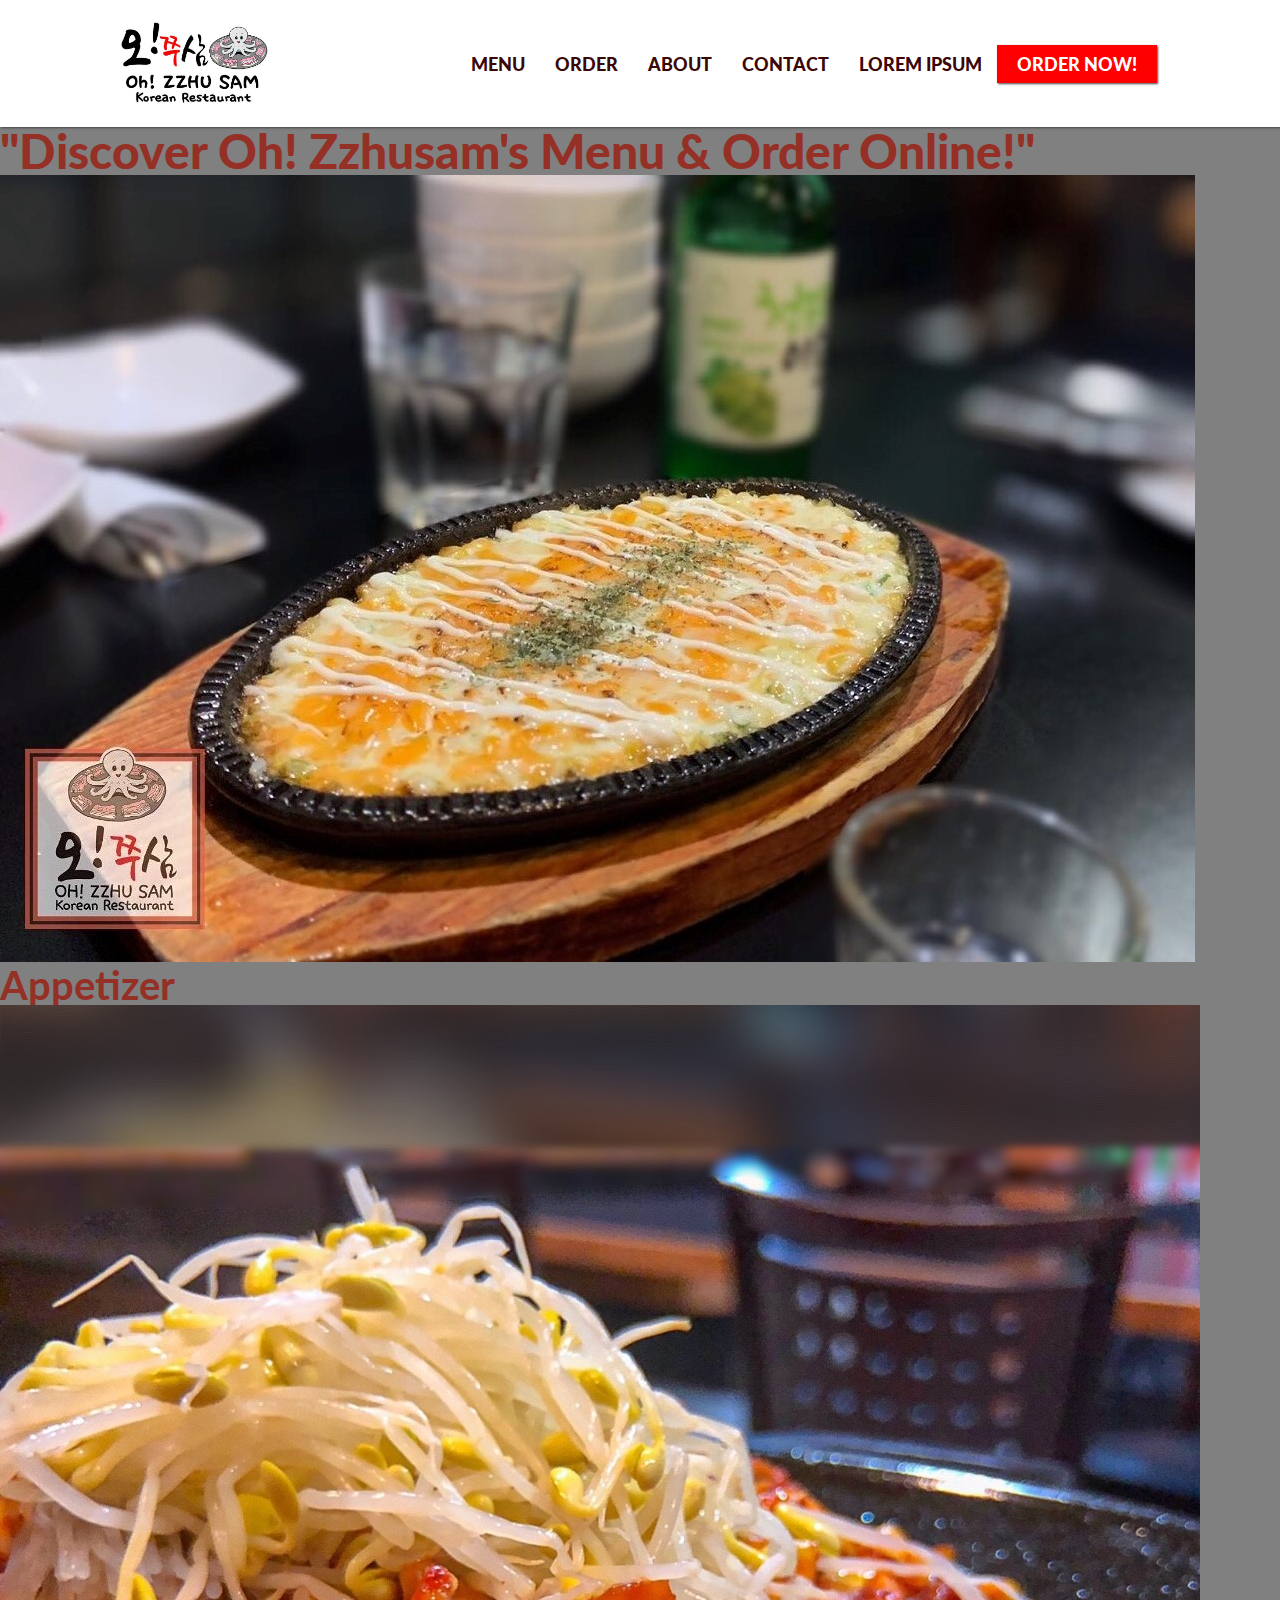
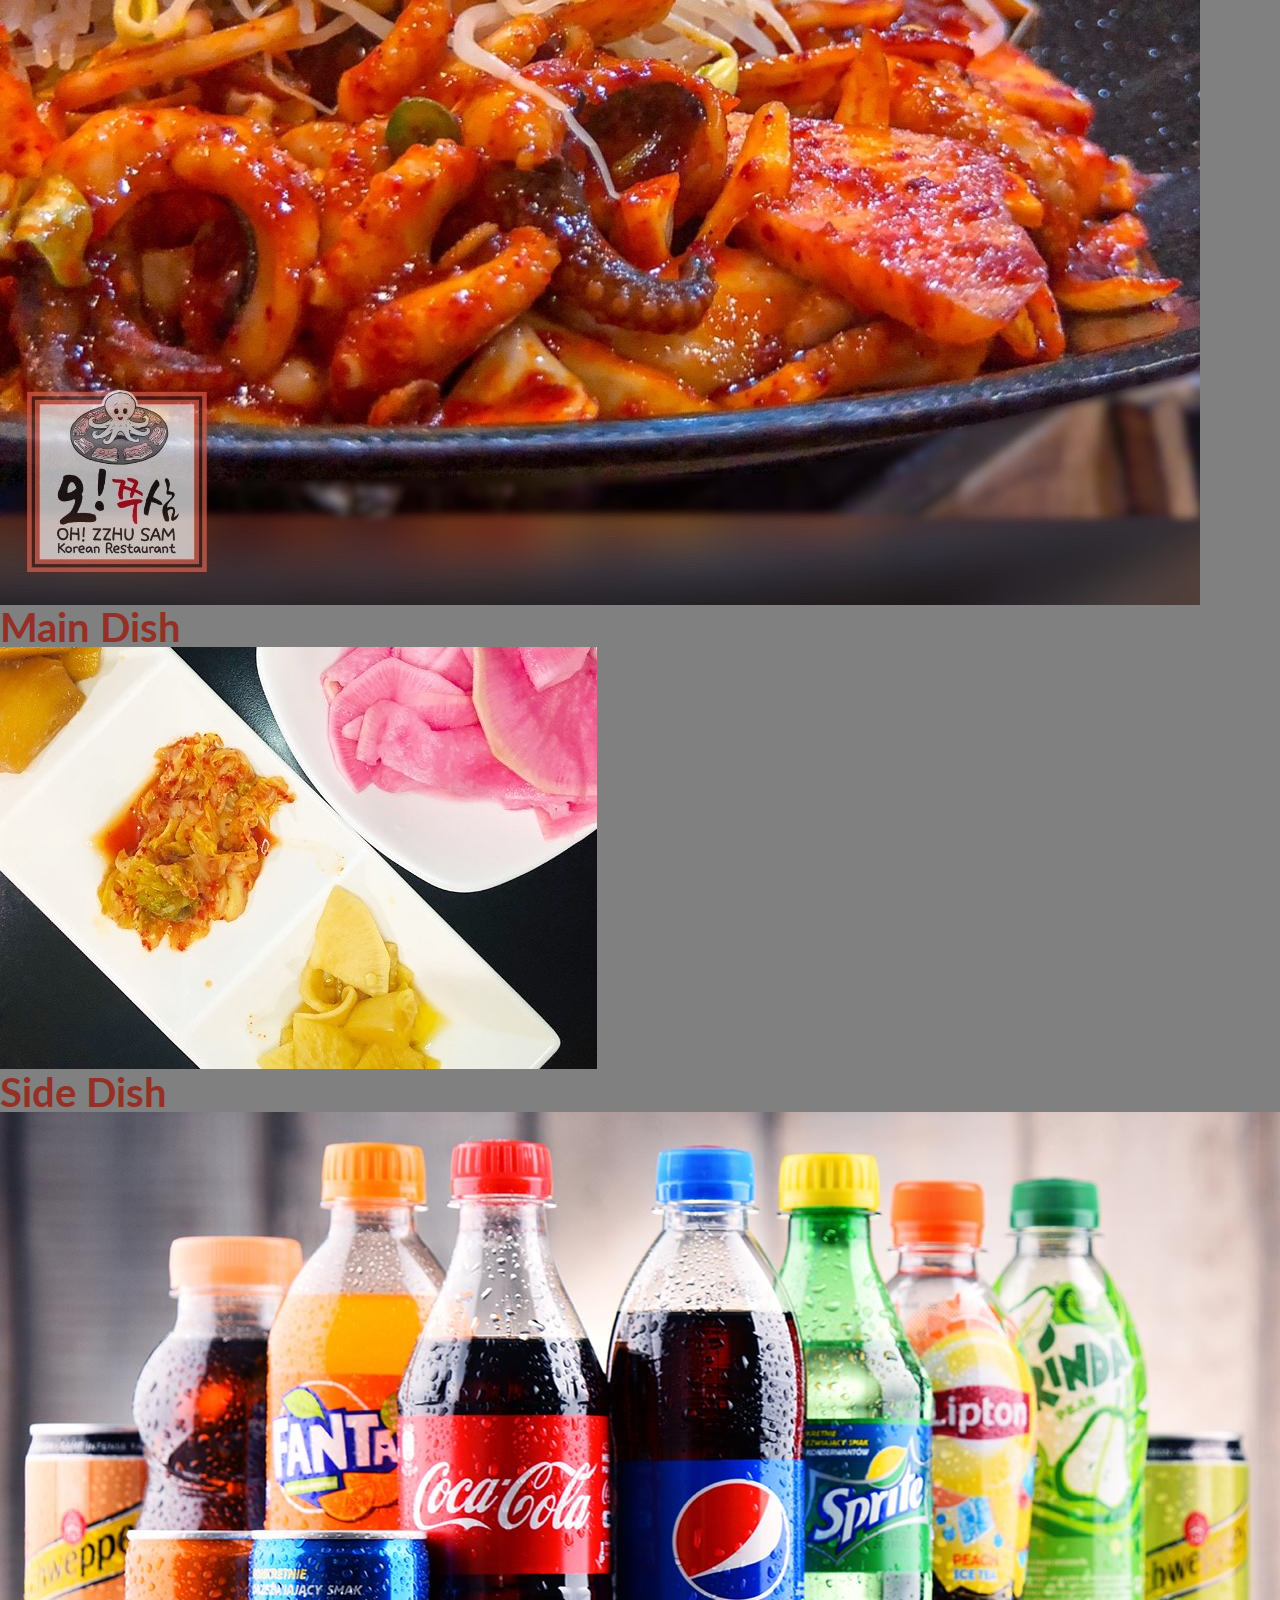
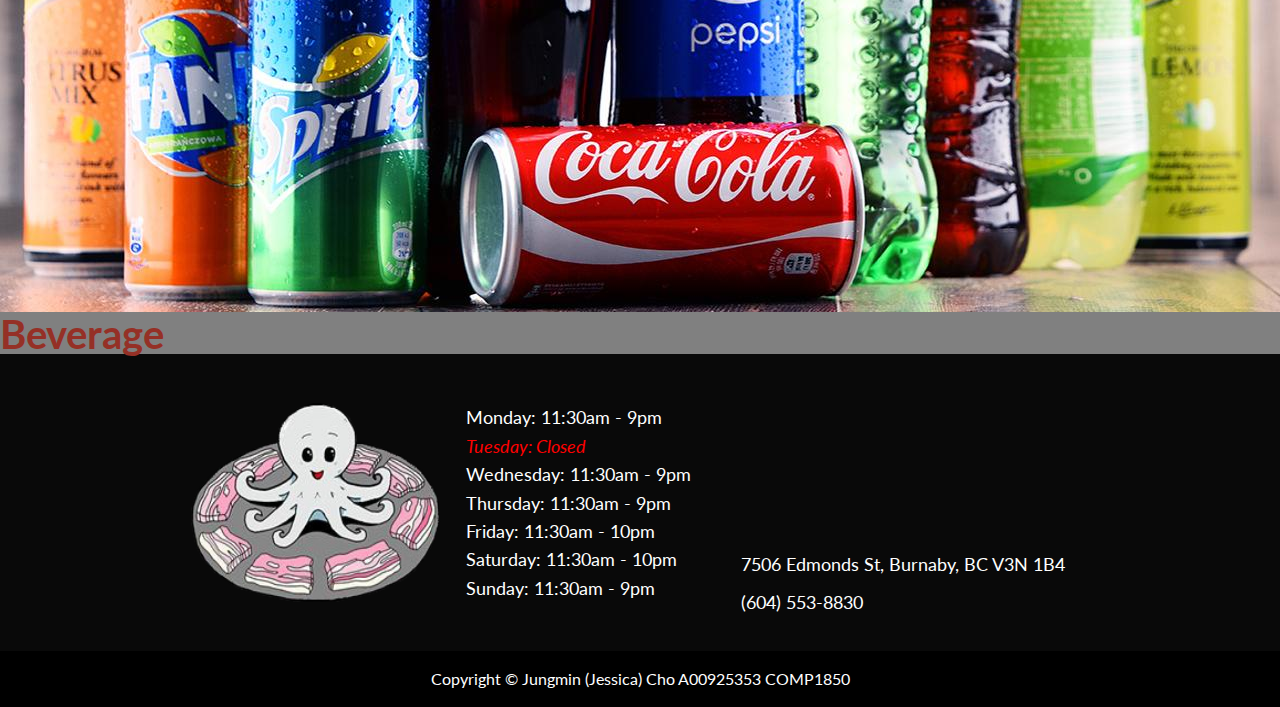
<file: index.html>
<!DOCTYPE html>
<html lang="en">
<head>
    <meta charset="UTF-8">
    <meta name="viewport" content="width=device-width, initial-scale=1.0">
    <!--FontAwesome-->
    <link rel="stylesheet" href="//use.fontawesome.com/releases/v5.0.7/css/all.css">
    <!--Google Font-->
    <link rel="preconnect" href="https://fonts.gstatic.com">
    <link href="https://fonts.googleapis.com/css2?family=Lato:ital,wght@0,400;0,700;0,900;1,400&display=swap" rel="stylesheet">
    <!--Favicon-->
    <link rel="apple-touch-icon" sizes="180x180" href="project/favicon/apple-touch-icon.png">
    <link rel="icon" type="image/png" sizes="32x32" href="project/favicon/favicon-32x32.png">
    <link rel="icon" type="image/png" sizes="16x16" href="project/favicon/favicon-16x16.png">
    <link rel="manifest" href="project/favicon/site.webmanifest">
    <link rel="mask-icon" href="project/favicon/safari-pinned-tab.svg" color="#ff0000">
    <meta name="msapplication-TileColor" content="#da532c">
    <meta name="theme-color" content="#ffffff">
    <!--Title-->
    <title>Homepage</title>
    <!--External CSS File-->
    <link type="text/css" rel="stylesheet" href="project/css/style.css" />
</head>

<body id="homepage-bg">
    <!--Header-->
    <header class="main-header">
        <div class="top-nav">
            <div class="logo-container">
                <a href="index.html"><img class="logo" src="project/images/logo.jpg" alt="Oh! Zzhusam Logo"></a>
            </div>
            <div class="btn">
                <a href="project/navigation.html"><i class="fas fa-bars fa-2x"></i></a>
            </div>
        </div>

        <nav class="secondary-nav">
            <ul class="nav-ul">
                <li class="nav-li"><a class="nav-link" href="project/menu.html">Menu</a></li>
				<li class="nav-li"><a class="nav-link" href="project/order.html">Order</a></li>
                <li class="nav-li"><a class="nav-link" href="project/about.html">About</a></li>
                <li class="nav-li"><a class="nav-link" href="project/contact.html">Contact</a></li>
                <li class="nav-li"><a class="nav-link" href="project/lorem-ipsum.html">Lorem Ipsum</a></li>
                <li id="cta"><a href="project/menu.html">Order Now!</a></li>
            </ul>
        </nav>
    </header>

    <!--Content-->
    <main class="homepage-main">
        <h1>"Discover Oh! Zzhusam's Menu & Order Online!"</h1>

        <div class="cards-container">
            <article>
                <a href="project/menu.html"><img class="card-image" src="project/images/appetizer.jpg" alt="Appetizer"></a>
                <h2 class="card-title">Appetizer</h2>
            </article>
            <article>
                <a href="project/menu.html"><img class="card-image" src="project/images/food01.jpg" alt="Main dish"></a>
                <h2 class="card-title">Main Dish</h2>
            </article>
            <article>
                <a href="project/menu.html"> <img class="card-image" src="project/images/side-dish.jpg" alt="Side dish"></a>
                <h2 class="card-title">Side Dish</h2>
            </article>
            <article>
                <a href="project/menu.html"><img class="card-image" src="project/images/beverage.jpg" alt="Beverage"></a>
                <h2 class="card-title">Beverage</h2>
            </article>
        </div>
    </main>

    <!--Footer-->
    <footer>
        <div class="primary-footer">

            <div class="footer-row">

                <div class="logo-container footer-column">
                    <img class="logo-octopus-img" src="project/images/logo-octopus.png" alt="Oh! Zzhusam Octopus Logo">
                </div>
        
                <div class="store-hour-container footer-column">
                    <ul>
                        <li>Monday: 11:30am - 9pm</li>
                        <li><em>Tuesday: Closed</em></li>
                        <li>Wednesday: 11:30am - 9pm</li>
                        <li>Thursday: 11:30am - 9pm</li>
                        <li>Friday: 11:30am - 10pm</li>
                        <li>Saturday: 11:30am - 10pm</li>
                        <li>Sunday: 11:30am - 9pm</li>
                    </ul>
                </div>
                
            </div>

            <div class="footer-row">

                <div class="information footer-column">
                    <div class="map">
                        <iframe src="https://www.google.com/maps/embed?pb=!1m18!1m12!1m3!1d166587.24996035613!2d-122.94120395498845!3d49.277803557613886!2m3!1f0!2f0!3f0!3m2!1i1024!2i768!4f13.1!3m3!1m2!1s0x548677c6218cf507%3A0x5eaf8667e36dfad2!2sOh*21%20Zzhu%20Sam%20Korean%20Restaurant!5e0!3m2!1sen!2sca!4v1612425271661!5m2!1sen!2sca" allowfullscreen="" aria-hidden="false" tabindex="0"></iframe>
                    </div>
                    <p>7506 Edmonds St, Burnaby, BC V3N 1B4</p>
                    <p>(604) 553-8830</p>
                </div>
    
                
                <div class="social-media-icon-container">
                    <span class="social-media-icons">
                        <a href="https://www.facebook.com/ohzzhusam" target="_blank"><i class="fab fa-facebook-f fa-sm"></i></a>
                    </span>
                    <span class="social-media-icons">
                        <a href="http://instagram.com/ohzzhusam" target="_blank"><i class="fab fa-instagram fa-sm"></i></a>
                    </span>
                </div>
    
                <div class="fb-page footer-column" 
                     data-href="https://www.facebook.com/ohzzhusam"
                     data-width="300" 
                     data-hide-cover="false"
                     data-show-facepile="false">
                </div>

            </div>
        
        </div>
        
        <div class="secondary-footer">
            <span>Copyright © Jungmin (Jessica) Cho A00925353 COMP1850</span>
        </div>

    </footer>

    <!--Facebook JavaScript SDK-->
    <div id="fb-root"></div>
    <script async defer crossorigin="anonymous" src="https://connect.facebook.net/en_US/sdk.js#xfbml=1&version=v9.0" nonce="9TcYgYI2"></script>
</body>
</html>
</file>
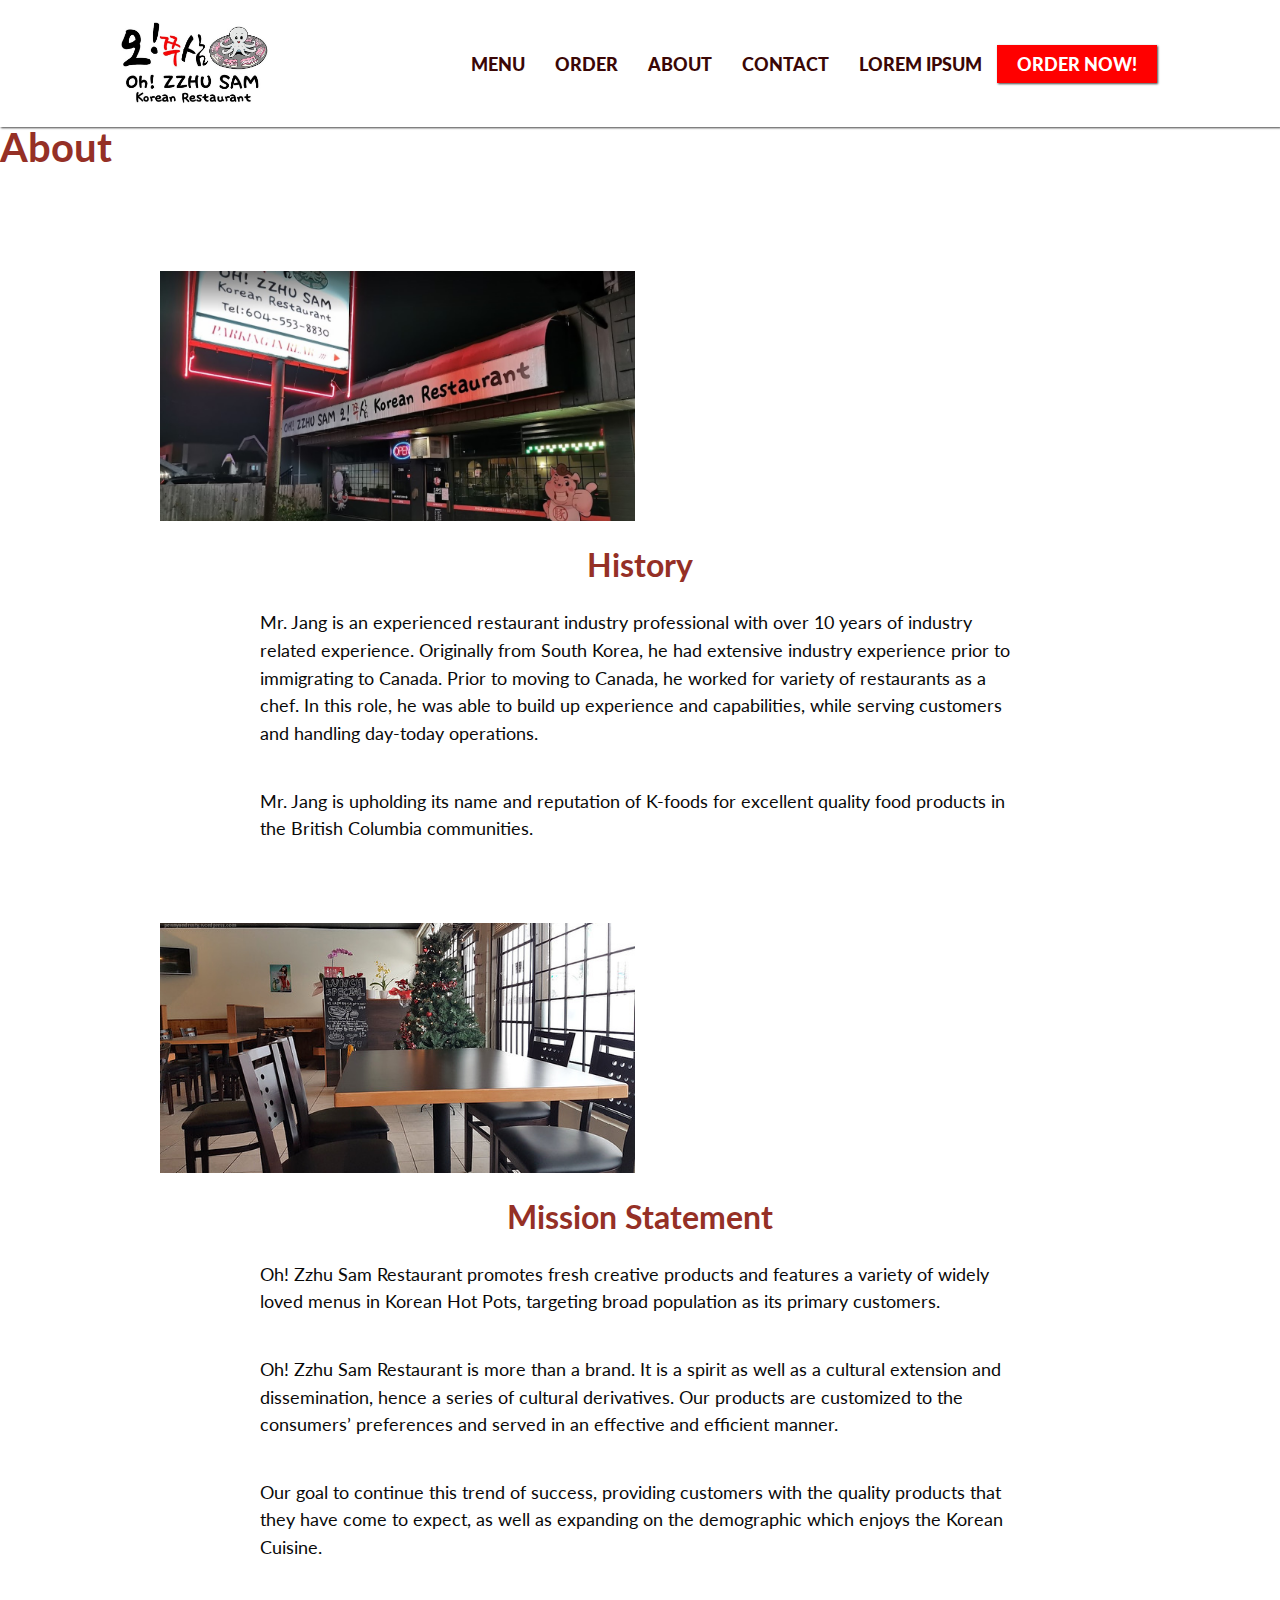
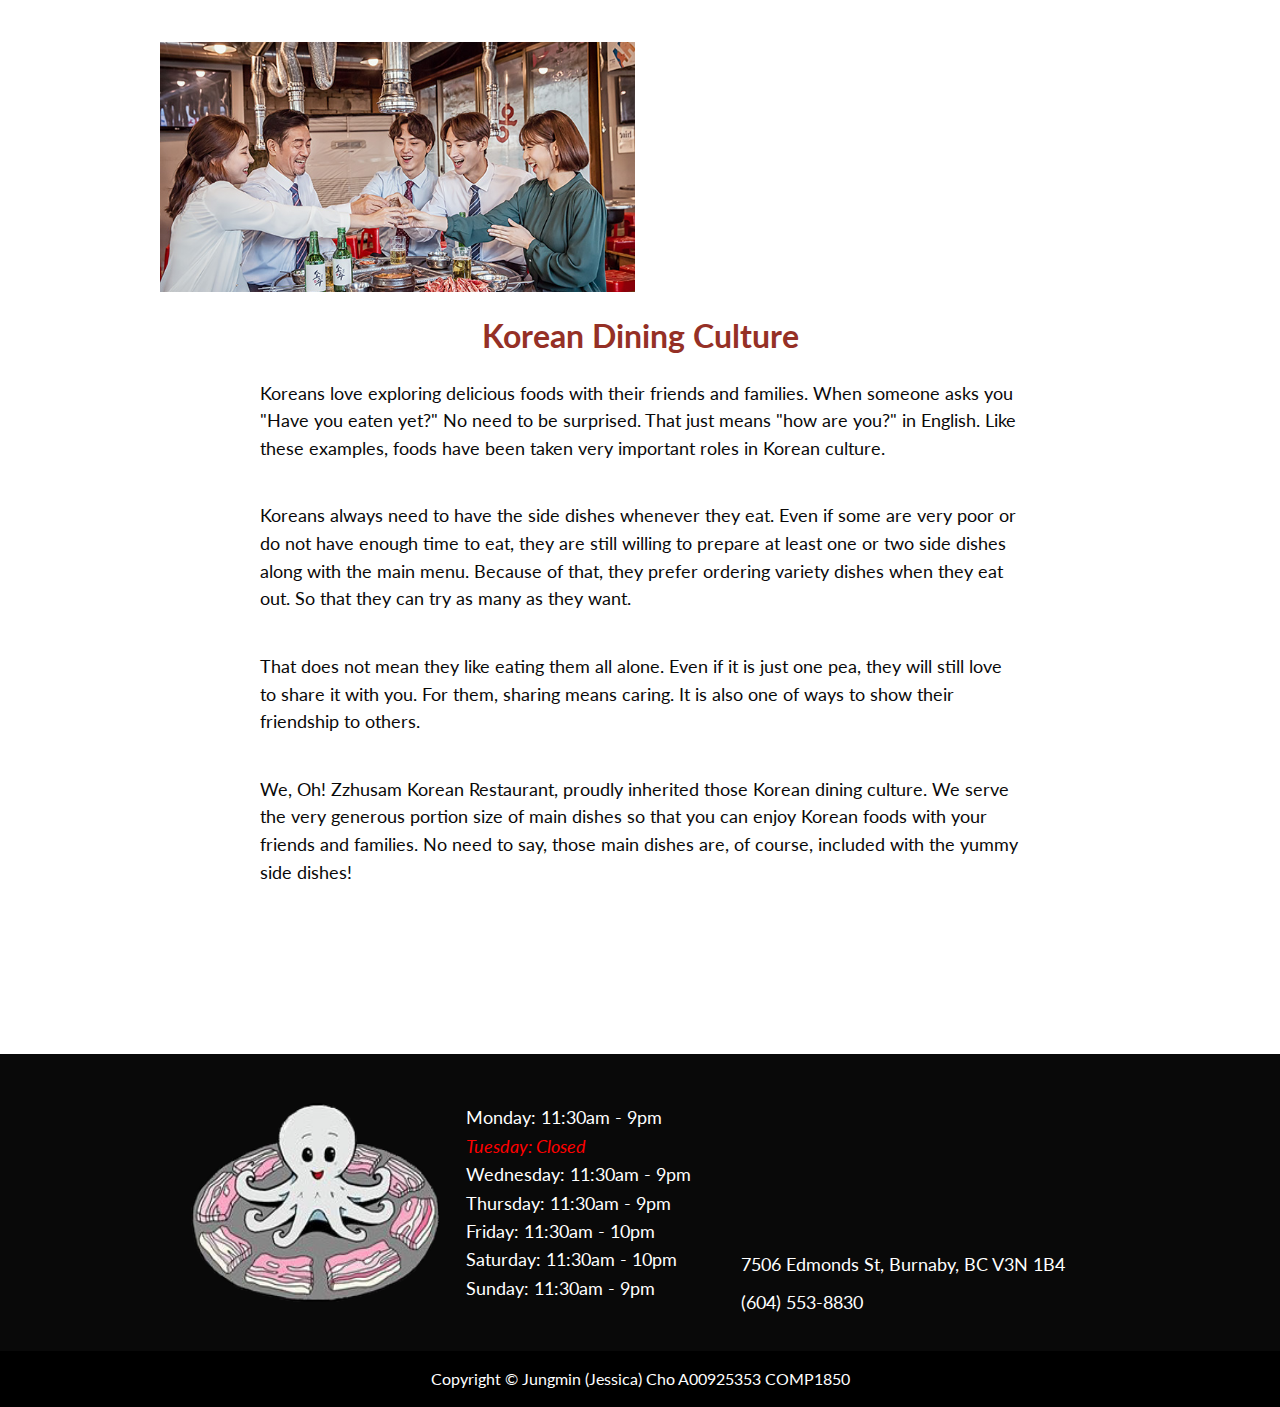
<file: project/about.html>
<!DOCTYPE html>
<html lang="en">
<head>
    <meta charset="UTF-8">
    <meta name="viewport" content="width=device-width, initial-scale=1.0">
    <!--FontAwesome-->
    <link rel="stylesheet" href="//use.fontawesome.com/releases/v5.0.7/css/all.css">
    <!--Google Font-->
    <link rel="preconnect" href="https://fonts.gstatic.com">
    <link href="https://fonts.googleapis.com/css2?family=Lato:ital,wght@0,400;0,700;0,900;1,400&display=swap" rel="stylesheet">
    <!--Favicon-->
    <link rel="apple-touch-icon" sizes="180x180" href="favicon/apple-touch-icon.png">
    <link rel="icon" type="image/png" sizes="32x32" href="favicon/favicon-32x32.png">
    <link rel="icon" type="image/png" sizes="16x16" href="favicon/favicon-16x16.png">
    <link rel="manifest" href="favicon/site.webmanifest">
    <link rel="mask-icon" href="favicon/safari-pinned-tab.svg" color="#ff0000">
    <meta name="msapplication-TileColor" content="#da532c">
    <meta name="theme-color" content="#ffffff">
    <!--Title-->
    <title>About</title>
    <!--External CSS File-->
    <link type="text/css" rel="stylesheet" href="css/style.css" />
</head>
<body id="about-body">
    <!-- Header -->
    <header class="main-header">
        <div class="top-nav">
            <div class="logo-container">
                <a href="../index.html"><img class="logo" src="images/logo.jpg" alt="Oh! Zzhusam Logo"></a>
            </div>
            <div class="btn">
                <a href="project/navigation.html"><i class="fas fa-bars fa-2x"></i></a>
            </div>
        </div>

        <nav class="secondary-nav">
            <ul class="nav-ul">
                <li class="nav-li"><a class="nav-link" href="menu.html">Menu</a></li>
				<li class="nav-li"><a class="nav-link" href="order.html">Order</a></li>
                <li class="nav-li"><a class="nav-link" href="about.html">About</a></li>
                <li class="nav-li"><a class="nav-link" href="contact.html">Contact</a></li>
                <li class="nav-li"><a class="nav-link" href="lorem-ipsum.html">Lorem Ipsum</a></li>
                <li id="cta"><a href="menu.html">Order Now!</a></li>
            </ul>
        </nav>
    </header>

    <!-- Content -->
    <div class="content-header">
        <h2>About</h2>
    </div>

    <div id="wrapper">
    
        <section class="about-section">
    
            <div class="about-image-container image-1">
                <img src="images/outdoor02.jpg" alt="Outlook of Oh! Zzhusam Store">
            </div>
                
            <article class="about-article article-1">
                <h3>History</h3>
    
                <div class="about-para-container">
                    <p class="about-para">Mr. Jang is an experienced restaurant industry professional with over 10 years of industry related experience. Originally from South Korea, he had extensive industry experience prior to immigrating to Canada. Prior to moving to Canada, he worked for variety of restaurants as a chef. In this role, he was able to build up experience and capabilities, while serving customers and handling day-today operations.</p>
                
                    <p class="about-para">Mr. Jang is upholding its name and reputation of K-foods for excellent quality food products in the British Columbia communities.</p>
                </div>
            </article>
                
        </section>
    
        <section class="about-section">

            <div class="about-image-container image-2">
                <img src="images/indoor01.jpg" alt="Oh! Zzhusam Store Indoor">
            </div>
    
            <article class="about-article article-2">
                <h3>Mission Statement</h3>
                
                <div class="about-para-container">
                    <p class="about-para">Oh! Zzhu Sam Restaurant promotes fresh creative products and features a variety of widely loved menus in Korean Hot Pots, targeting broad population as its primary customers.</p>
                  
                    <p class="about-para">Oh! Zzhu Sam Restaurant is more than a brand. It is a spirit as well as a cultural extension and dissemination, hence a series of cultural derivatives. Our products are customized to the consumers’ preferences and served in an effective and efficient manner.</p>
                 
                    <p class="about-para">Our goal to continue this trend of success, providing customers with the quality products that they have come to expect, as well as expanding on the demographic which enjoys the Korean Cuisine.</p>
                </div>
                
            </article>
               
        </section>
    
        <section class="about-section">

            <div class="about-image-container image-3">
                <img src="images/group-dining.jpg" alt="A group of people are dining together.">
            </div>
    
            <article class="about-article article-3">
                <h3>Korean Dining Culture</h3>
                    
                <div class="about-para-container">
                    <p class="about-para">Koreans love exploring delicious foods with their friends and families. When someone asks you "Have you eaten yet?" No need to be surprised. That just means "how are you?" in English. Like these examples, foods have been taken very important roles in Korean culture.</p>
            
                    <p class="about-para">Koreans always need to have the side dishes whenever they eat. Even if some are very poor or do not have enough time to eat, they are still willing to prepare at least one or two side dishes along with the main menu. Because of that, they prefer ordering variety dishes when they eat out. So that they can try as many as they want.</p>
            
                    <p class="about-para">That does not mean they like eating them all alone. Even if it is just one pea, they will still love to share it with you. For them, sharing means caring. It is also one of ways to show their friendship to others.</p>
            
                    <p class="about-para">We, Oh! Zzhusam Korean Restaurant, proudly inherited those Korean dining culture. We serve the very generous portion size of main dishes so that you can enjoy Korean foods with your friends and families. No need to say, those main dishes are, of course, included with the yummy side dishes!</p>
                </div>
    
            </article>
                         
        </section>
    </div>

    
    <!-- Footer -->
    <footer>
        <div class="primary-footer">

            <div class="footer-row">

                <div class="logo-container footer-column">
                    <img class="logo-octopus-img" src="images/logo-octopus.png" alt="Oh! Zzhusam Octopus Logo">
                </div>
        
                <div class="store-hour-container footer-column">
                    <ul>
                        <li>Monday: 11:30am - 9pm</li>
                        <li><em>Tuesday: Closed</em></li>
                        <li>Wednesday: 11:30am - 9pm</li>
                        <li>Thursday: 11:30am - 9pm</li>
                        <li>Friday: 11:30am - 10pm</li>
                        <li>Saturday: 11:30am - 10pm</li>
                        <li>Sunday: 11:30am - 9pm</li>
                    </ul>
                </div>
                
            </div>

            <div class="footer-row">

                <div class="information footer-column">
                    <div class="map">
                        <iframe src="https://www.google.com/maps/embed?pb=!1m18!1m12!1m3!1d166587.24996035613!2d-122.94120395498845!3d49.277803557613886!2m3!1f0!2f0!3f0!3m2!1i1024!2i768!4f13.1!3m3!1m2!1s0x548677c6218cf507%3A0x5eaf8667e36dfad2!2sOh*21%20Zzhu%20Sam%20Korean%20Restaurant!5e0!3m2!1sen!2sca!4v1612425271661!5m2!1sen!2sca" allowfullscreen="" aria-hidden="false" tabindex="0"></iframe>
                    </div>
                    <p>7506 Edmonds St, Burnaby, BC V3N 1B4</p>
                    <p>(604) 553-8830</p>
                </div>
    
                
                <div class="social-media-icon-container">
                    <span class="social-media-icons">
                        <a href="https://www.facebook.com/ohzzhusam" target="_blank"><i class="fab fa-facebook-f fa-sm"></i></a>
                    </span>
                    <span class="social-media-icons">
                        <a href="http://instagram.com/ohzzhusam" target="_blank"><i class="fab fa-instagram fa-sm"></i></a>
                    </span>
                </div>
    
                <div class="fb-page footer-column" 
                     data-href="https://www.facebook.com/ohzzhusam"
                     data-width="300"  
                     data-hide-cover="false"
                     data-show-facepile="false">
                </div>

            </div>
        
        </div>
        
        <div class="secondary-footer">
            <span>Copyright © Jungmin (Jessica) Cho A00925353 COMP1850</span>
        </div>

    </footer>

    <!--Facebook JavaScript SDK-->
    <div id="fb-root"></div>
    <script async defer crossorigin="anonymous" src="https://connect.facebook.net/en_US/sdk.js#xfbml=1&version=v9.0" nonce="9TcYgYI2"></script>
</body>
</html>
</file>
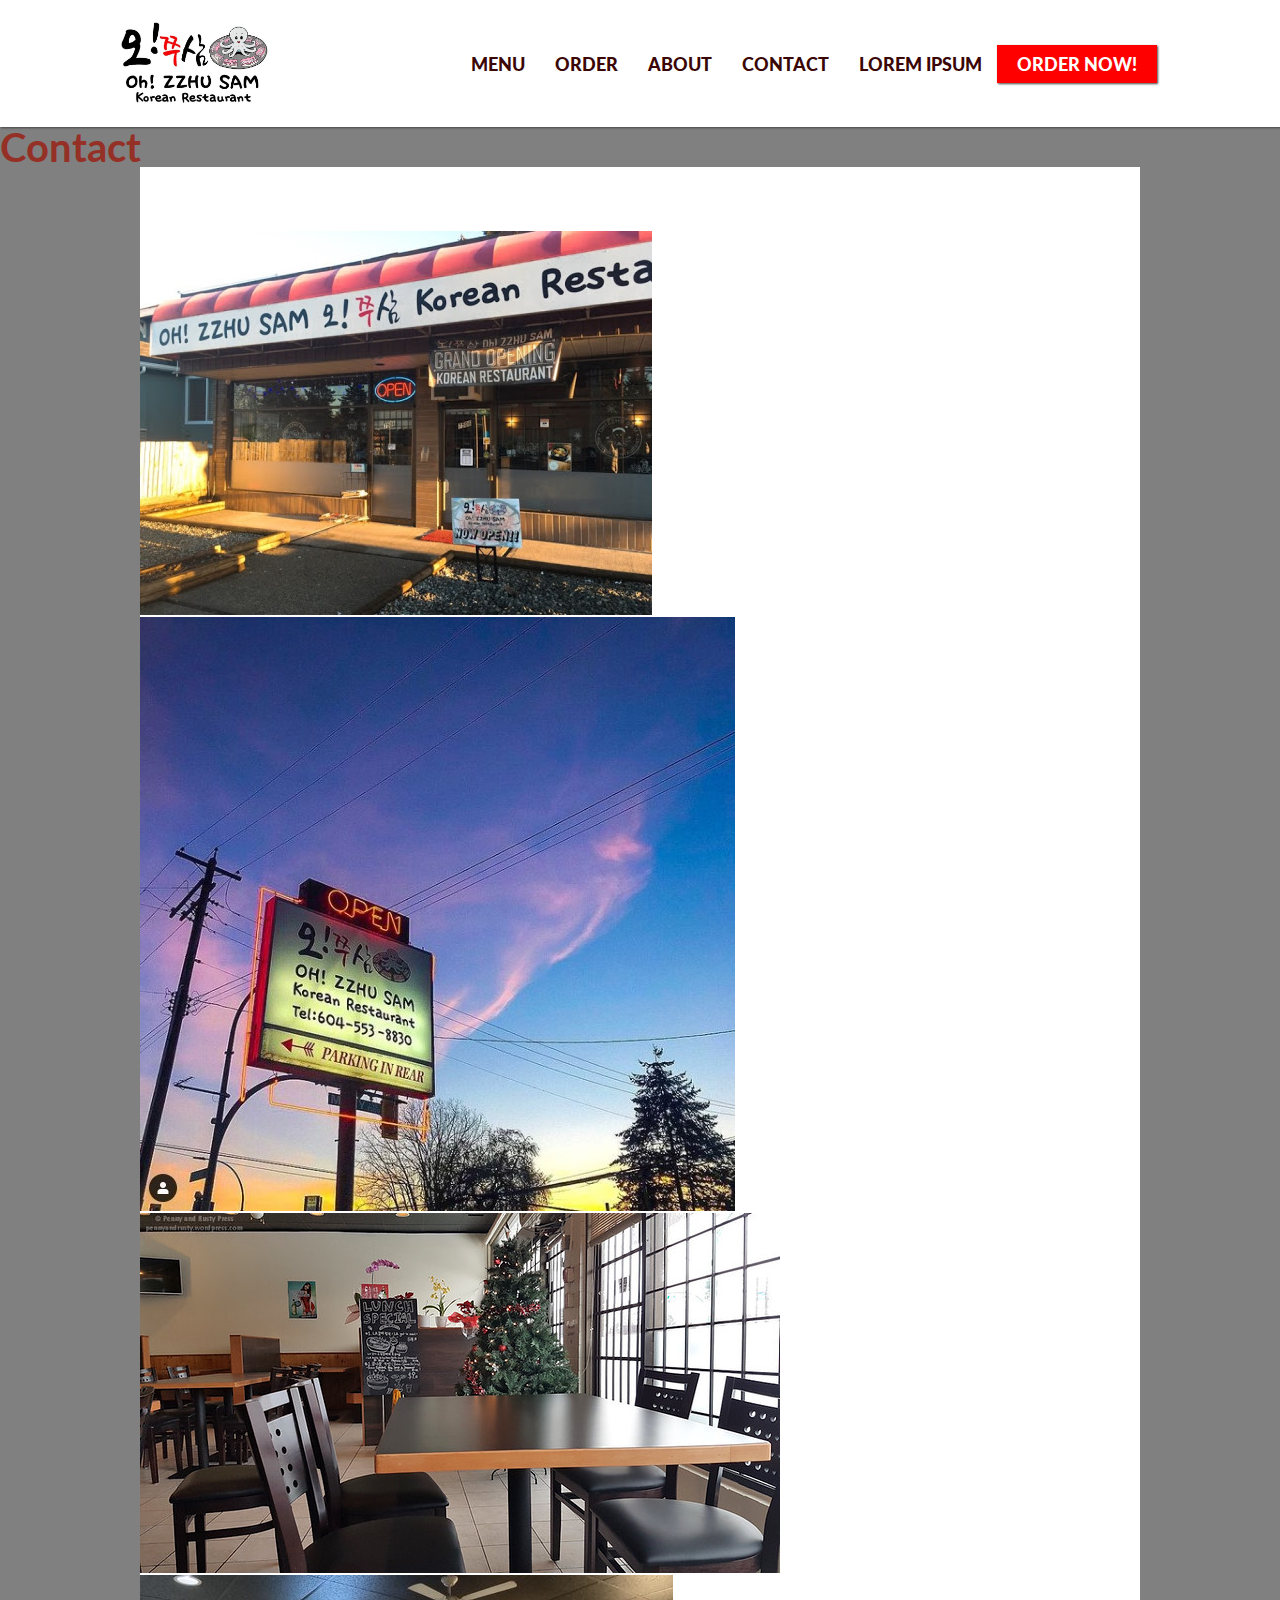
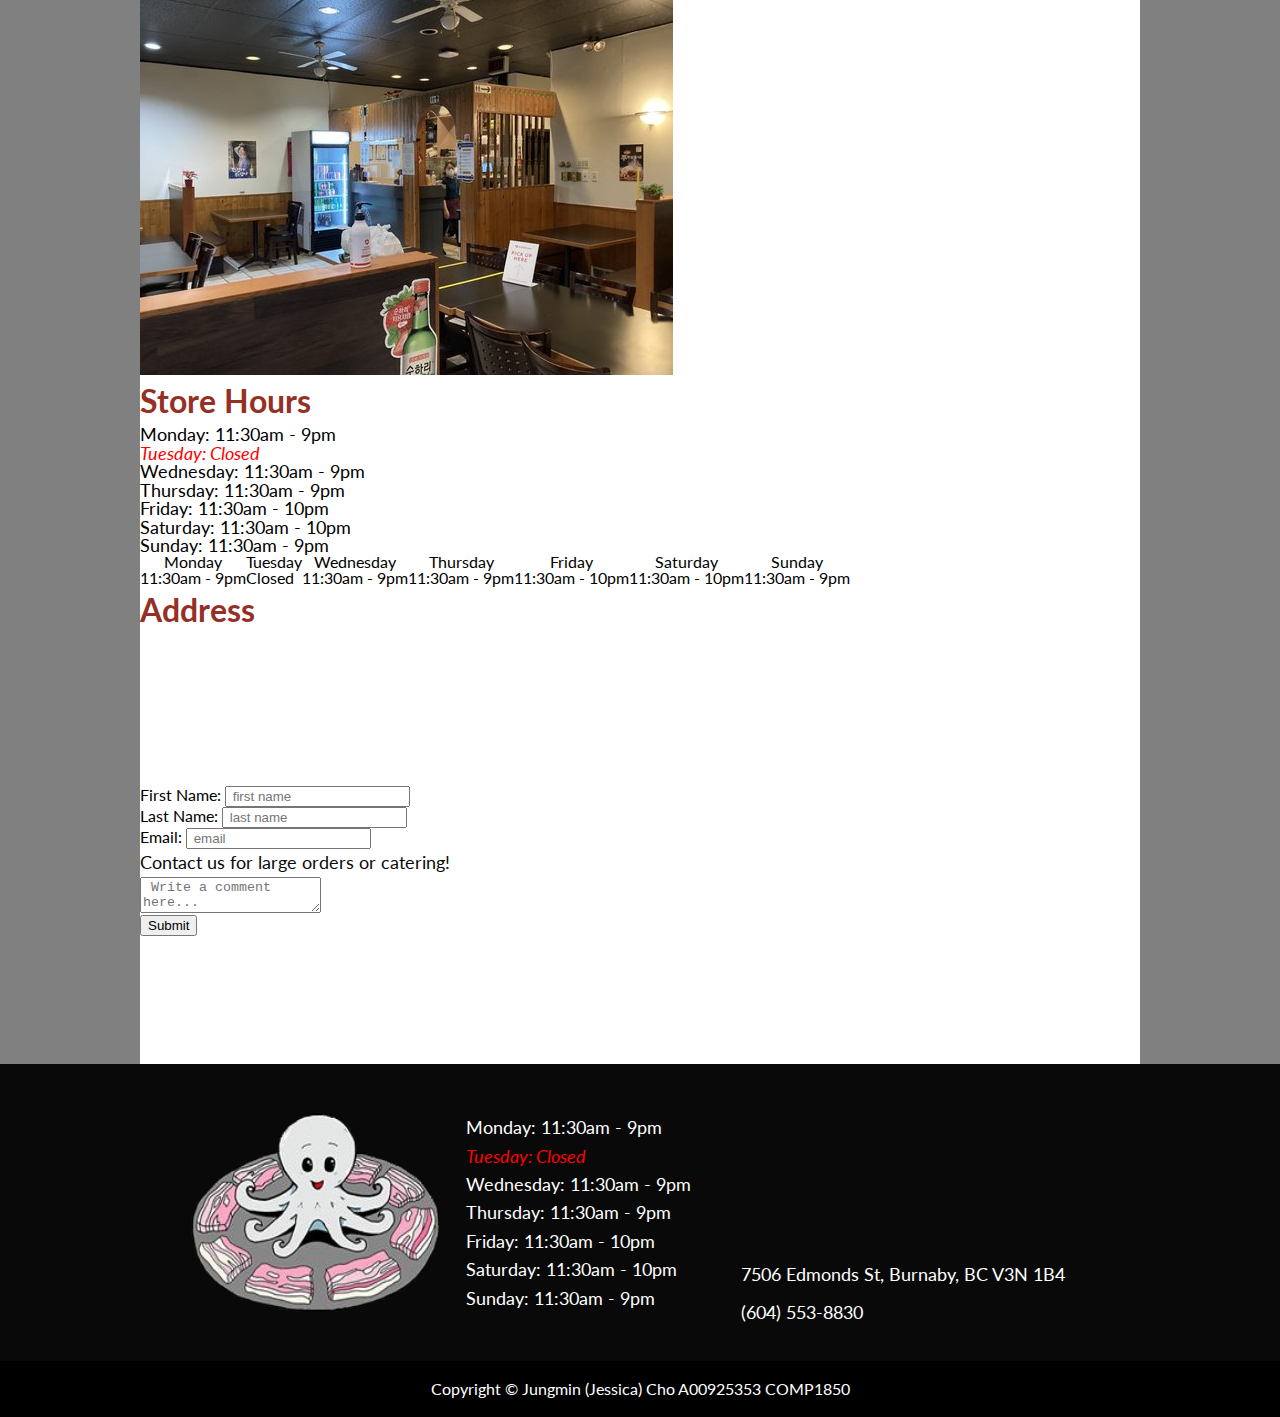
<file: project/contact.html>
<!DOCTYPE html>
<html lang="en">
<head>
    <meta charset="UTF-8">
    <meta name="viewport" content="width=device-width, initial-scale=1.0">
    <!--FontAwesome-->
    <link rel="stylesheet" href="//use.fontawesome.com/releases/v5.0.7/css/all.css">
    <!--Google Font-->
    <link rel="preconnect" href="https://fonts.gstatic.com">
    <link href="https://fonts.googleapis.com/css2?family=Lato:ital,wght@0,400;0,700;0,900;1,400&display=swap" rel="stylesheet">
    <!--Favicon-->
    <link rel="apple-touch-icon" sizes="180x180" href="favicon/apple-touch-icon.png">
    <link rel="icon" type="image/png" sizes="32x32" href="favicon/favicon-32x32.png">
    <link rel="icon" type="image/png" sizes="16x16" href="favicon/favicon-16x16.png">
    <link rel="manifest" href="favicon/site.webmanifest">
    <link rel="mask-icon" href="favicon/safari-pinned-tab.svg" color="#ff0000">
    <meta name="msapplication-TileColor" content="#da532c">
    <meta name="theme-color" content="#ffffff">
    <!--Title-->
    <title>Contact</title>
    <!--External CSS File-->
    <link type="text/css" rel="stylesheet" href="css/style.css" />
</head>

<body id="contact-body">
    
    <!-- Header -->
    <header class="main-header">
        <div class="top-nav">
            <div class="logo-container">
                <a href="../index.html"><img class="logo" src="images/logo.jpg" alt="Oh! Zzhusam Logo"></a>
            </div>
            <div class="btn">
                <a href="project/navigation.html"><i class="fas fa-bars fa-2x"></i></a>
            </div>
        </div>

        <nav class="secondary-nav">
            <ul class="nav-ul">
                <li class="nav-li"><a class="nav-link" href="menu.html">Menu</a></li>
				<li class="nav-li"><a class="nav-link" href="order.html">Order</a></li>
                <li class="nav-li"><a class="nav-link" href="about.html">About</a></li>
                <li class="nav-li"><a class="nav-link" href="contact.html">Contact</a></li>
                <li class="nav-li"><a class="nav-link" href="lorem-ipsum.html">Lorem Ipsum</a></li>
                <li id="cta"><a href="menu.html">Order Now!</a></li>
            </ul>
        </nav>
    </header>

     <!-- Content -->
    <div class="content-header">
        <h2>Contact</h2>
    </div>

    <div id="wrapper">
        <section class="contact-section">

            <div class="contact-image-container">
                <div class="contact-image-items">
                    <img src="images/outdoor05.jpg" alt="Outlook of Oh! Zzhusam Store">
                </div>

                <div class="contact-image-items">
                    <img src="images/outdoor03.jpg" alt="Outlook of Oh! Zzhusam Store">
                </div>
                
                <div class="contact-image-items">
                    <img src="images/indoor01.jpg" alt="Oh! Zzhusam Store Indoor">
                </div>
                    
                <div class="contact-image-items">
                    <img src="images/indoor03.jpg" alt="Oh! Zzhusam Store Indoor">
                </div>
            </div>

        </section>

        <section class="contact-section">

            <h3>Store Hours</h3>

            <div class="contact-store-hour-list">
                <ul>
                    <li>Monday: 11:30am - 9pm</li>
                    <li><em>Tuesday: Closed</em></li>
                    <li>Wednesday: 11:30am - 9pm</li>
                    <li>Thursday: 11:30am - 9pm</li>
                    <li>Friday: 11:30am - 10pm</li>
                    <li>Saturday: 11:30am - 10pm</li>
                    <li>Sunday: 11:30am - 9pm</li>
                </ul>
            </div>

            <table class="contact-table">
                <tr>
                    <th>Monday</th>
                    <th>Tuesday</th>
                    <th>Wednesday</th>
                    <th>Thursday</th>
                    <th>Friday</th>
                    <th>Saturday</th>
                    <th>Sunday</th>
                </tr>

                <tr>
                    <td>11:30am - 9pm</td>
                    <td>Closed</td>
                    <td>11:30am - 9pm</td>
                    <td>11:30am - 9pm</td>
                    <td>11:30am - 10pm</td>
                    <td>11:30am - 10pm</td>
                    <td>11:30am - 9pm</td>
                </tr>
            </table>

        </section>

        <section class="contact-section">

            <h3>Address</h3>

            <div class="contact-container">
                <div class="contact-map">
                    <iframe src="https://www.google.com/maps/embed?pb=!1m18!1m12!1m3!1d166587.24996035613!2d-122.94120395498845!3d49.277803557613886!2m3!1f0!2f0!3f0!3m2!1i1024!2i768!4f13.1!3m3!1m2!1s0x548677c6218cf507%3A0x5eaf8667e36dfad2!2sOh*21%20Zzhu%20Sam%20Korean%20Restaurant!5e0!3m2!1sen!2sca!4v1612425271661!5m2!1sen!2sca" frameborder="0" style="border:0;" allowfullscreen="" aria-hidden="false" tabindex="0"></iframe>
                </div>
    
                <form action="https://bcit.ca"
                    method="post"
                    class="contact-form">
    
                    <div class="firstname">
                        <label for="firstname">First Name:</label>
                        <input type="text"
                               name="firstname"
                               id="firstname" 
                               placeholder=" first name"
                               required ="required" />
                    </div>
                   
                    <div class="lastname">
                        <label for="lastname">Last Name:</label>
                        <input type="text"
                               name="lastname"
                               id="lastname" 
                               placeholder=" last name"
                               required ="required" />
                    </div>
    
                    <div class="email">
                        <label for="email">Email:</label>
                        <input type="text"
                               name="email"
                               id="email" 
                               placeholder=" email"
                               required ="required" />
                    </div>
    
                    <div class="comments">
                        <p>Contact us for large orders or catering!</p>
                        <textarea name="comments"
                                  placeholder=" Write a comment here..."
                                  id="comments"></textarea>
                    </div>
                
                    <div id="submit-btn">
                        <input type="submit"
                               value="Submit" />
                    </div>
                   
                </form>
            </div>
           
        </section>

    </div>

    <!-- Footer -->
    <footer>
        <div class="primary-footer">

            <div class="footer-row">

                <div class="logo-container footer-column">
                    <img class="logo-octopus-img" src="images/logo-octopus.png" alt="Oh! Zzhusam Octopus Logo">
                </div>
        
                <div class="store-hour-container footer-column">
                    <ul>
                        <li>Monday: 11:30am - 9pm</li>
                        <li><em>Tuesday: Closed</em></li>
                        <li>Wednesday: 11:30am - 9pm</li>
                        <li>Thursday: 11:30am - 9pm</li>
                        <li>Friday: 11:30am - 10pm</li>
                        <li>Saturday: 11:30am - 10pm</li>
                        <li>Sunday: 11:30am - 9pm</li>
                    </ul>
                </div>
                
            </div>

            <div class="footer-row">

                <div class="information footer-column">
                    <div class="map">
                        <iframe src="https://www.google.com/maps/embed?pb=!1m18!1m12!1m3!1d166587.24996035613!2d-122.94120395498845!3d49.277803557613886!2m3!1f0!2f0!3f0!3m2!1i1024!2i768!4f13.1!3m3!1m2!1s0x548677c6218cf507%3A0x5eaf8667e36dfad2!2sOh*21%20Zzhu%20Sam%20Korean%20Restaurant!5e0!3m2!1sen!2sca!4v1612425271661!5m2!1sen!2sca" allowfullscreen="" aria-hidden="false" tabindex="0"></iframe></iframe>
                    </div>
                    <p>7506 Edmonds St, Burnaby, BC V3N 1B4</p>
                    <p>(604) 553-8830</p>
                </div>
    
                
                <div class="social-media-icon-container">
                    <span class="social-media-icons">
                        <a href="https://www.facebook.com/ohzzhusam" target="_blank"><i class="fab fa-facebook-f fa-sm"></i></a>
                    </span>
                    <span class="social-media-icons">
                        <a href="http://instagram.com/ohzzhusam" target="_blank"><i class="fab fa-instagram fa-sm"></i></a>
                    </span>
                </div>
    
                <div class="fb-page footer-column" 
                     data-href="https://www.facebook.com/ohzzhusam"
                     data-width="300" 
                     data-hide-cover="false"
                     data-show-facepile="false">
                </div>

            </div>
        
        </div>
        
        <div class="secondary-footer">
            <span>Copyright © Jungmin (Jessica) Cho A00925353 COMP1850</span>
        </div>

    </footer>

    <!--Facebook JavaScript SDK-->
    <div id="fb-root"></div>
    <script async defer crossorigin="anonymous" src="https://connect.facebook.net/en_US/sdk.js#xfbml=1&version=v9.0" nonce="9TcYgYI2"></script>
</body>
</html>
</file>
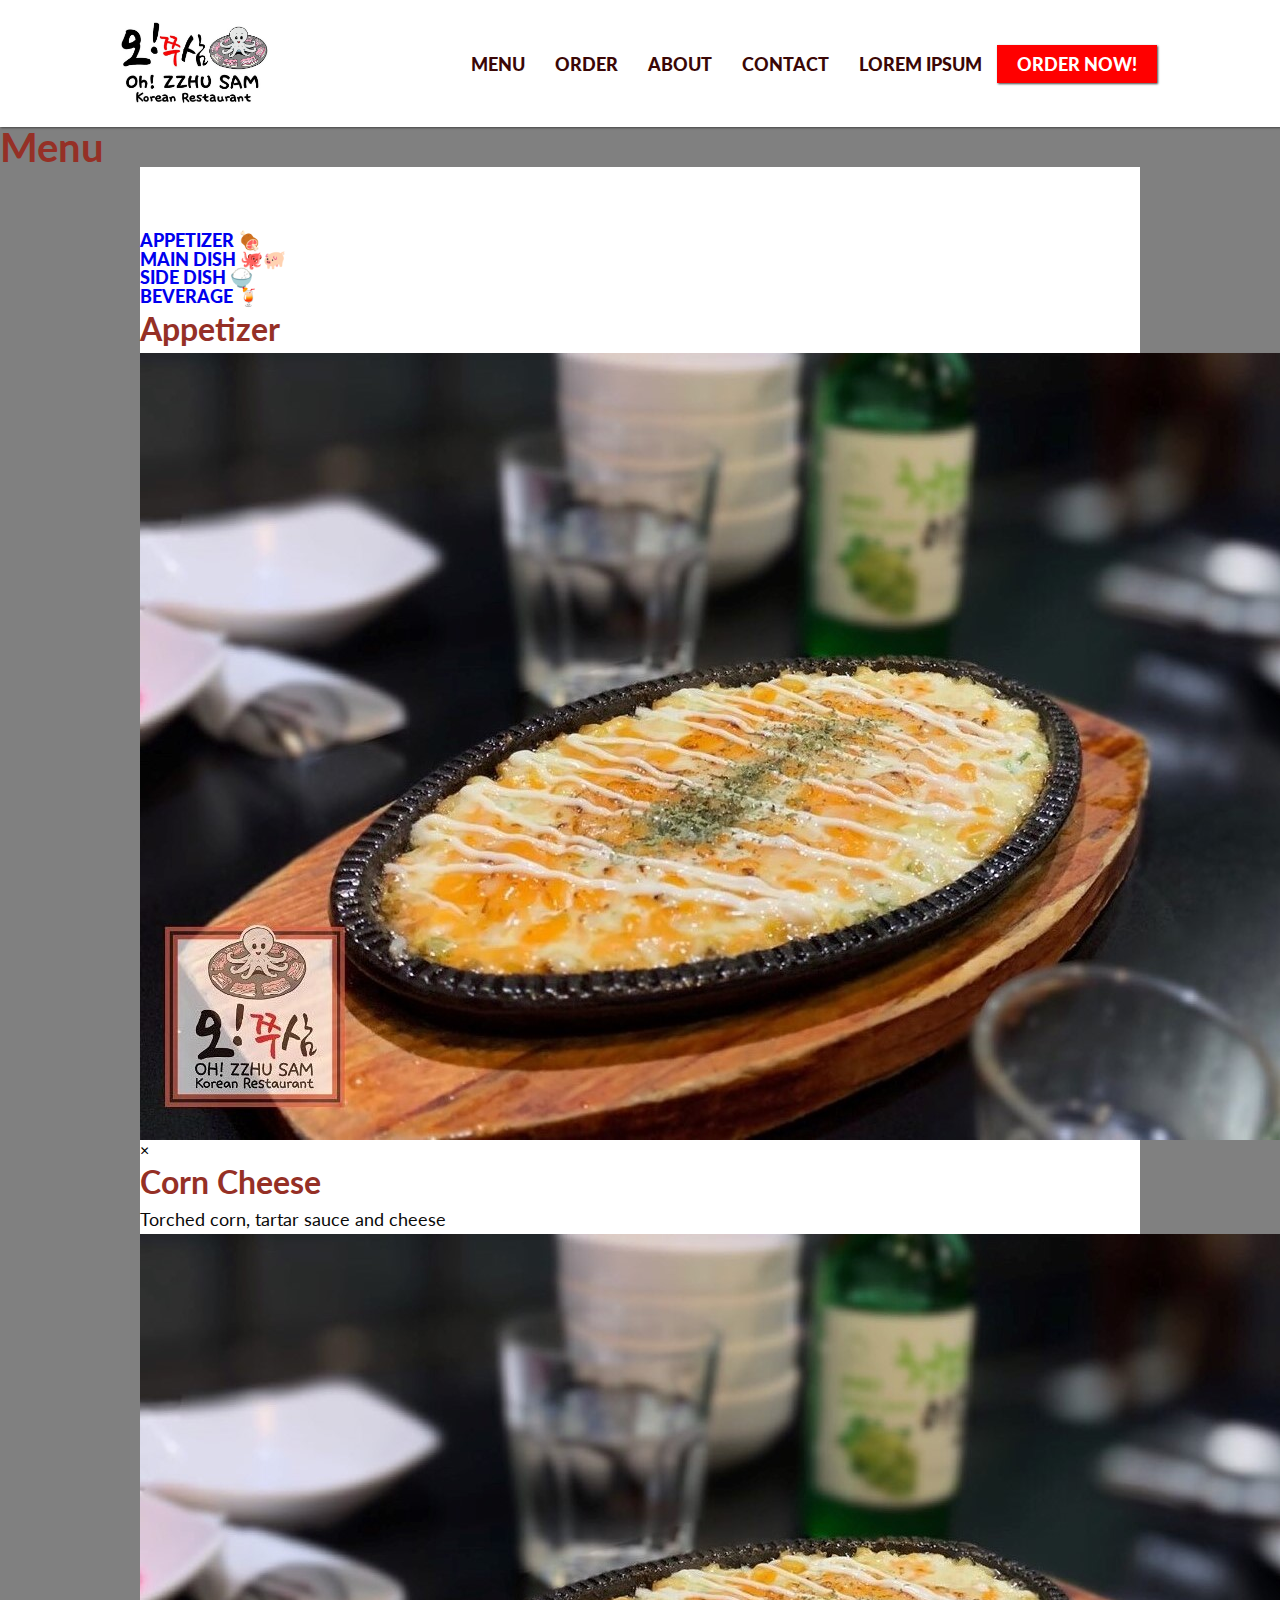
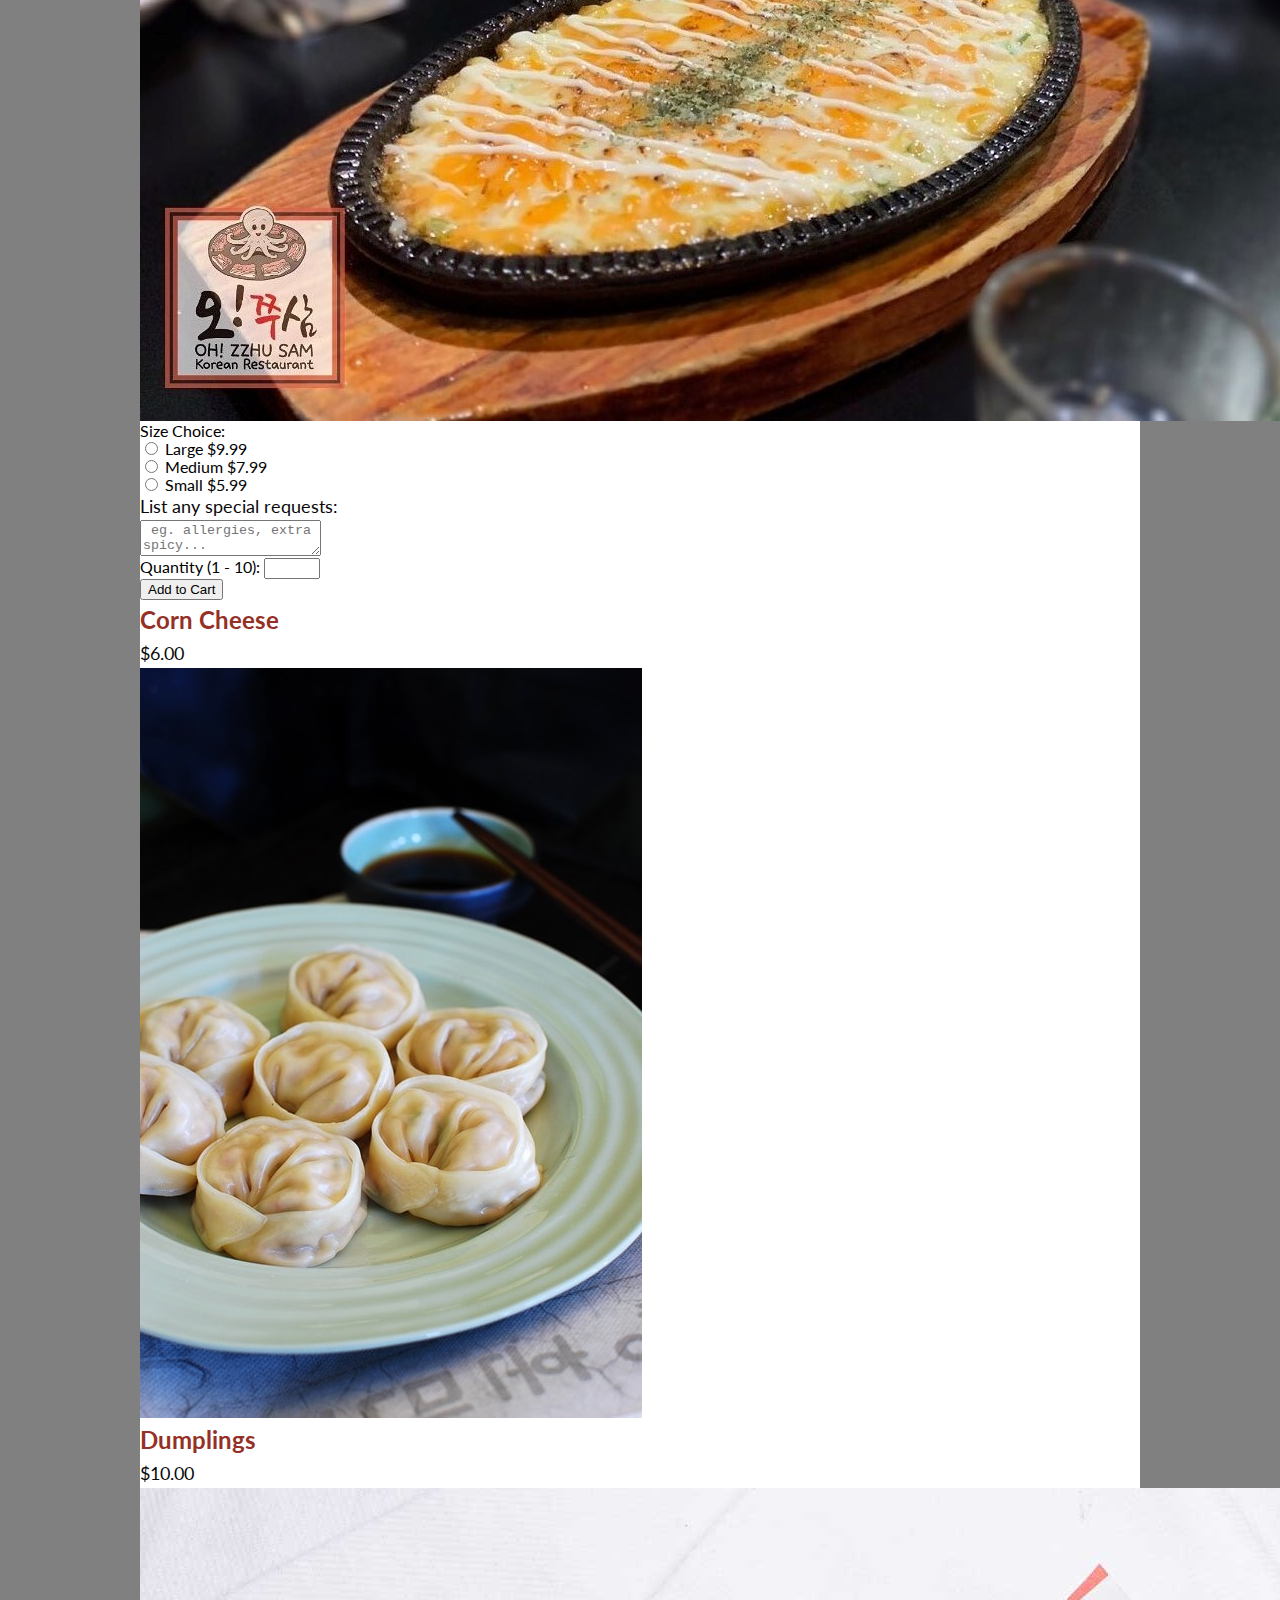
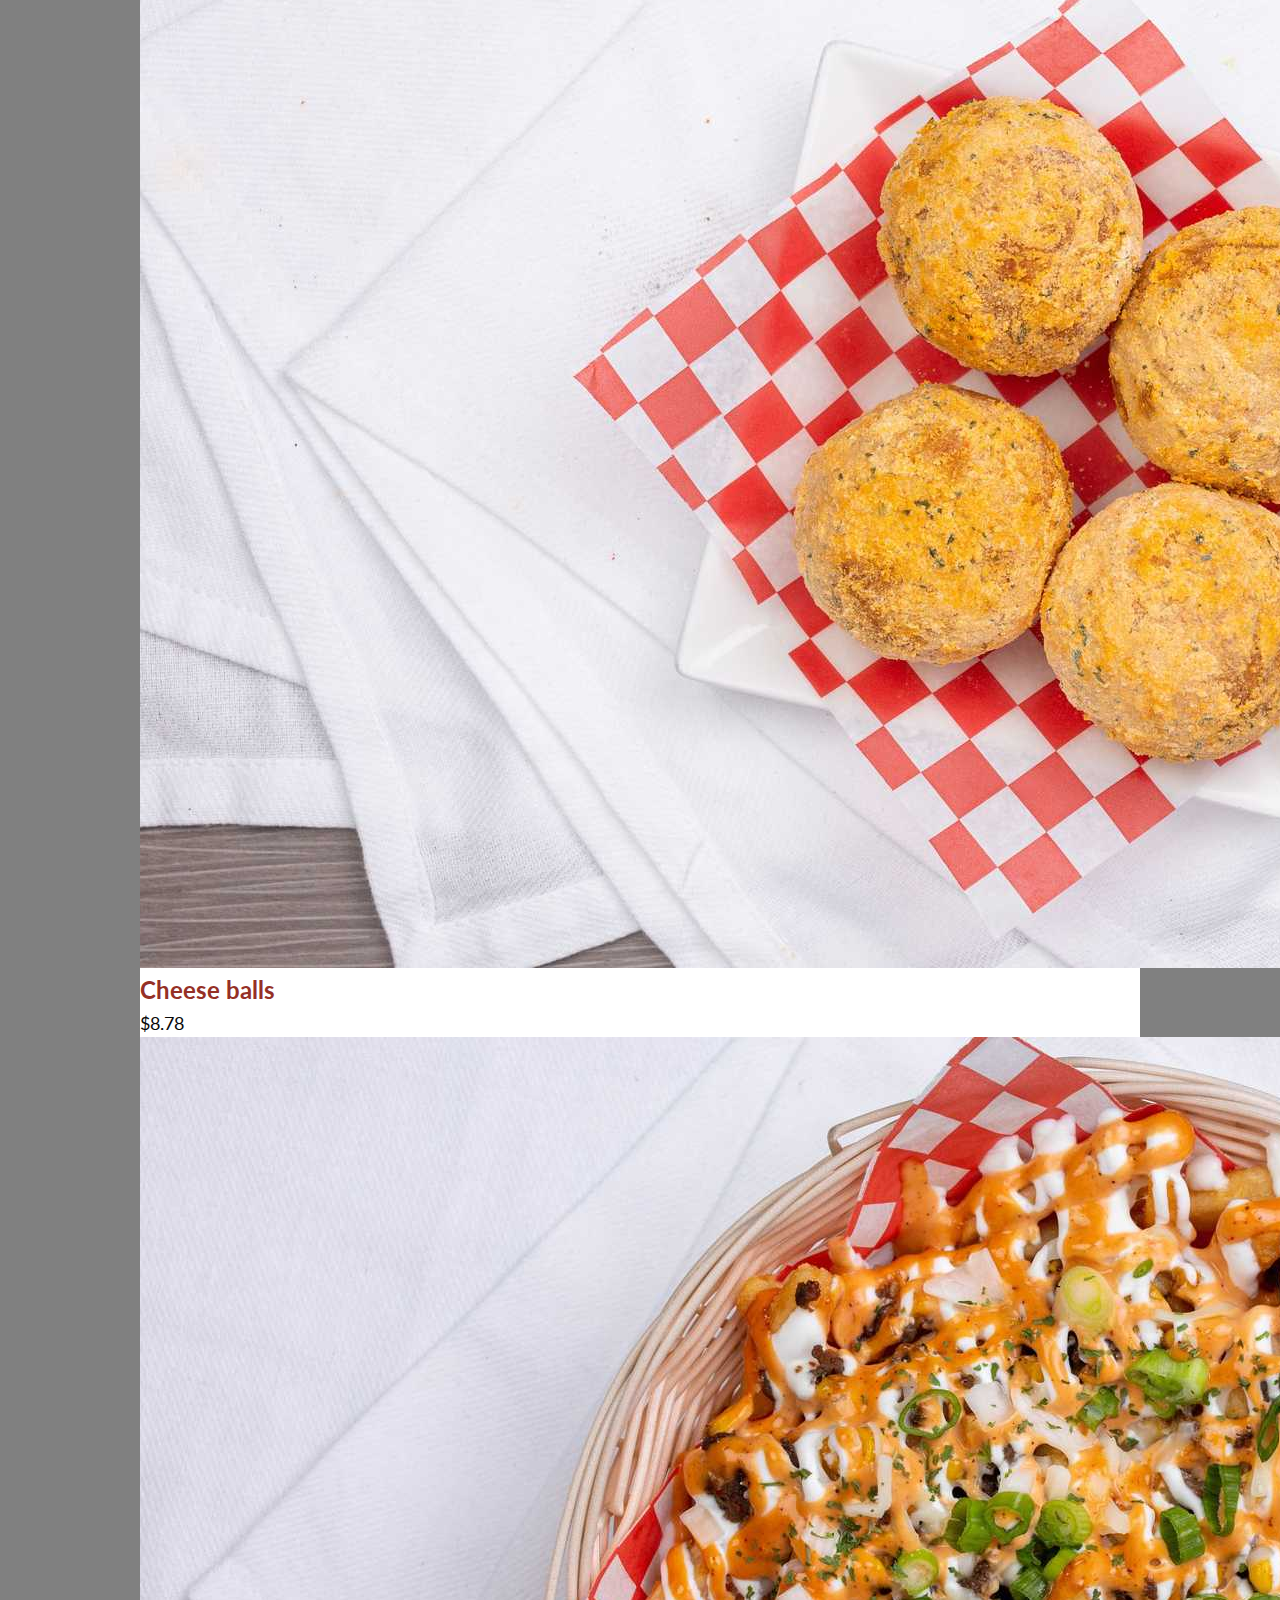
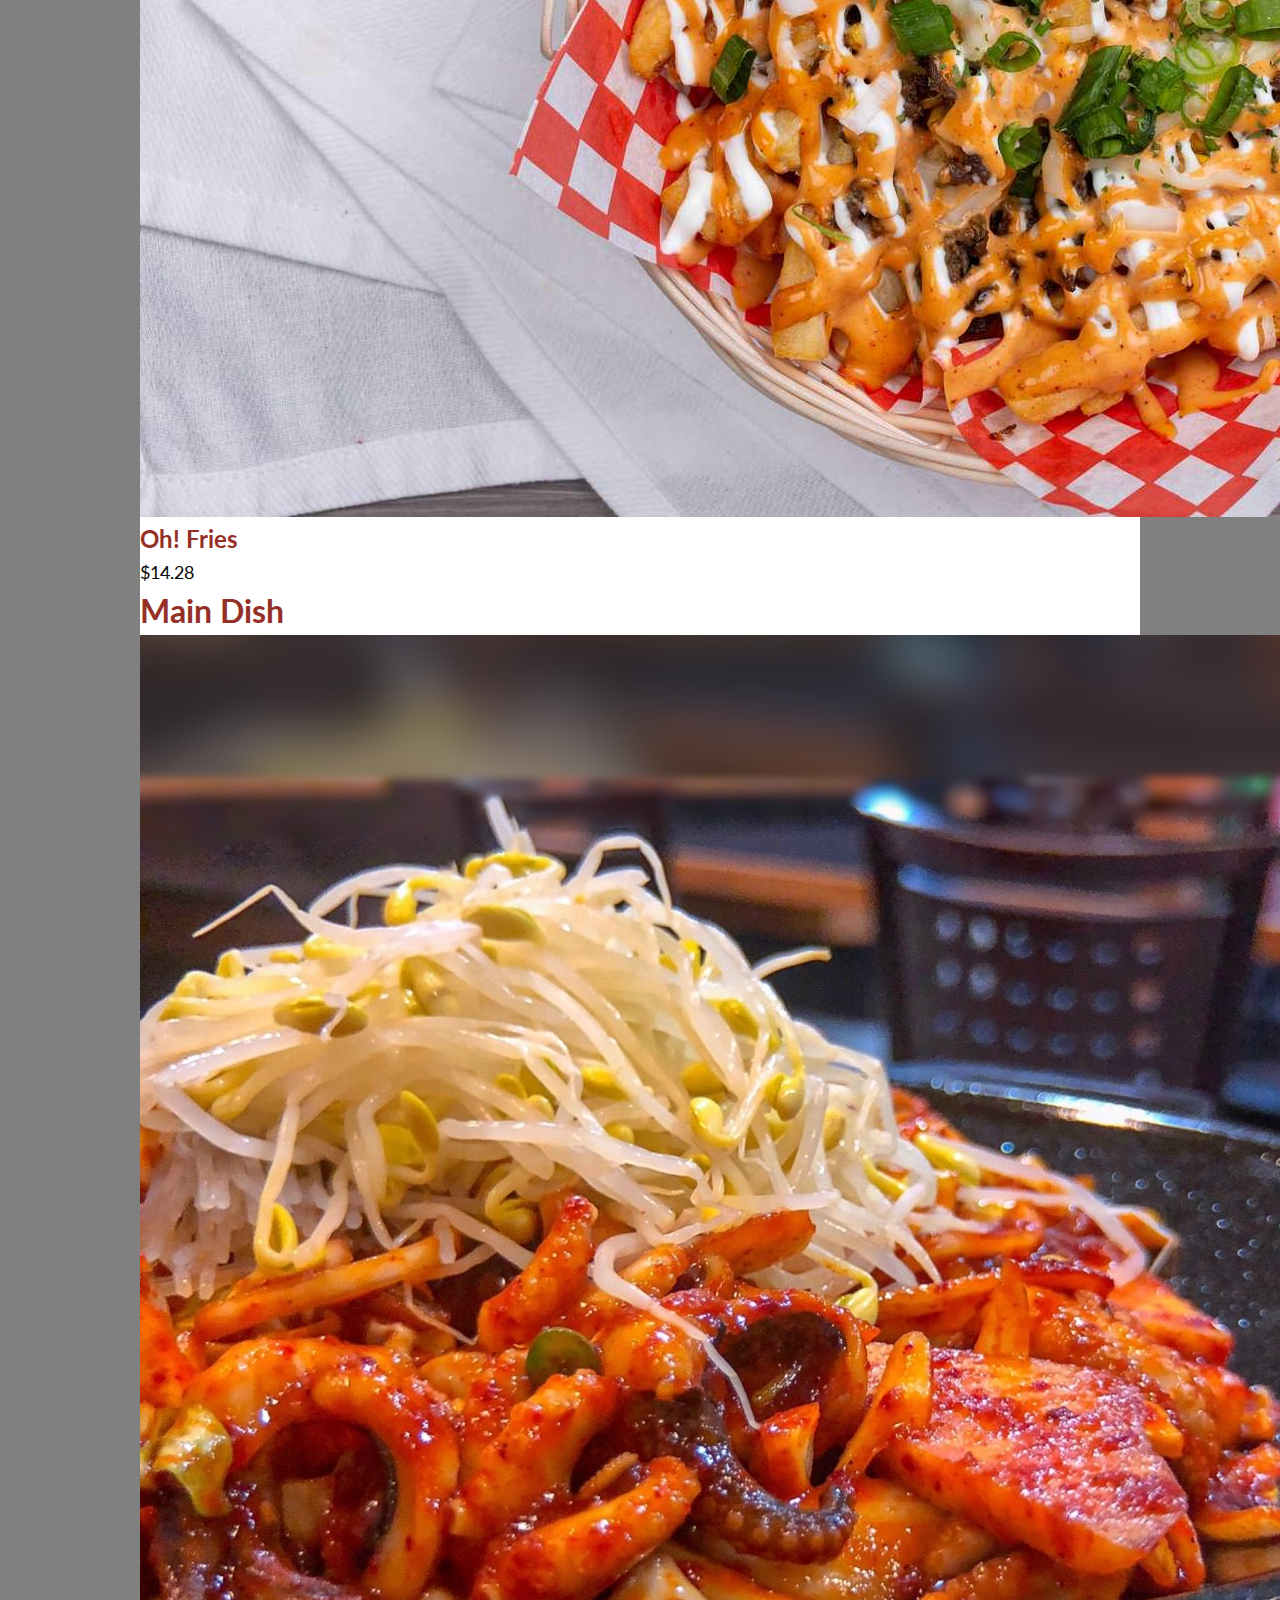
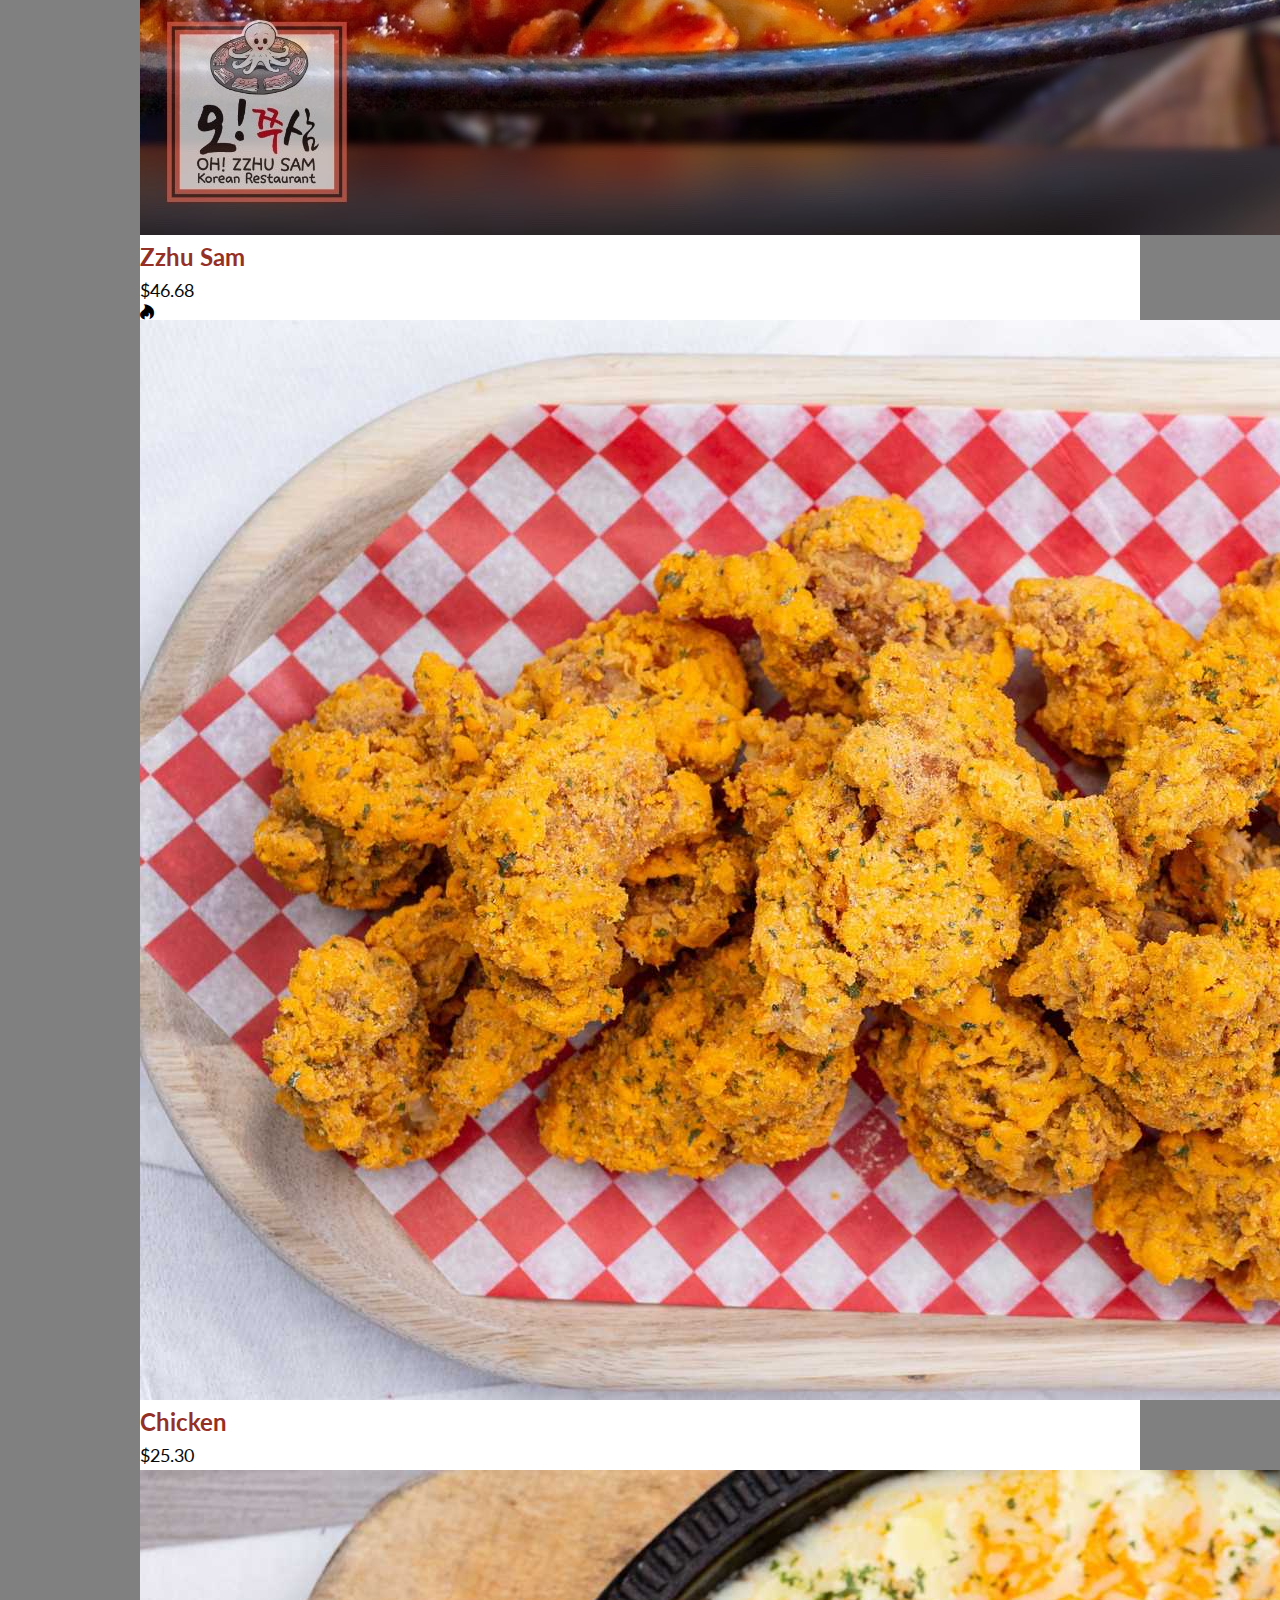
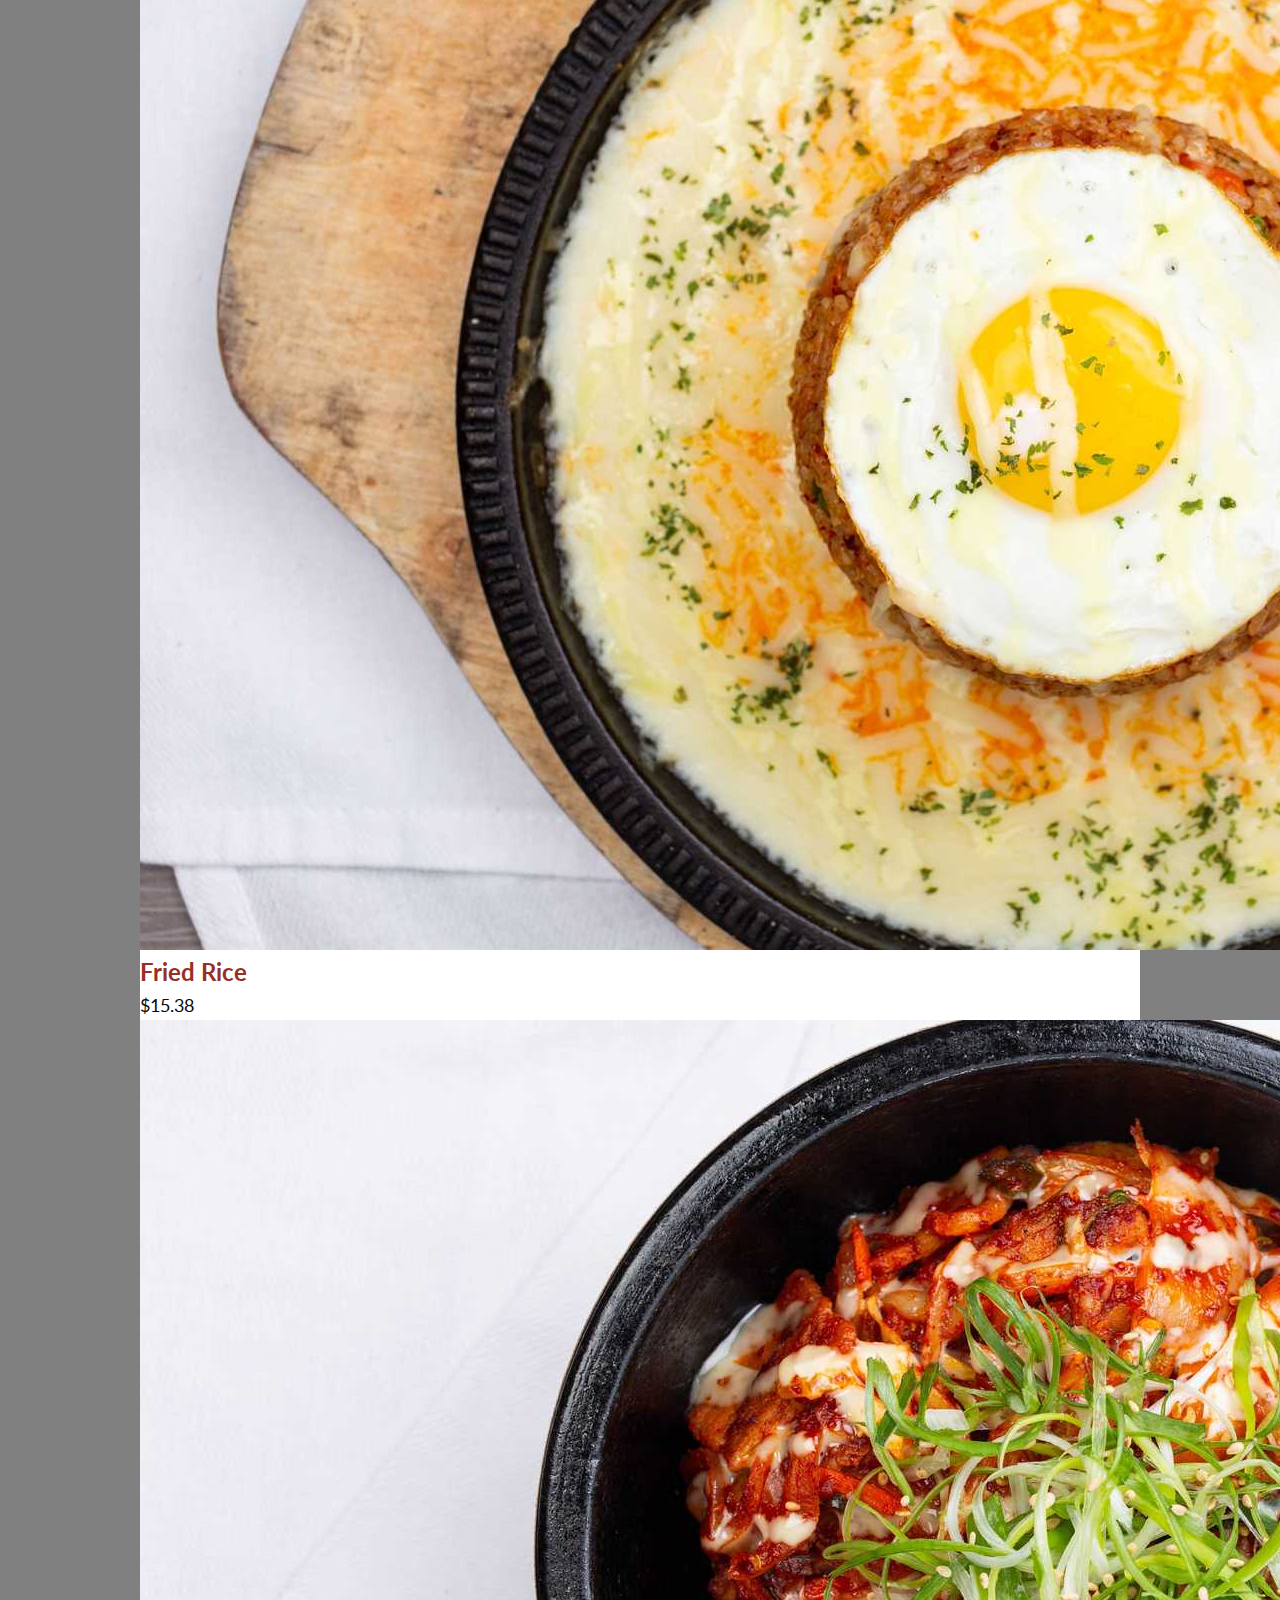
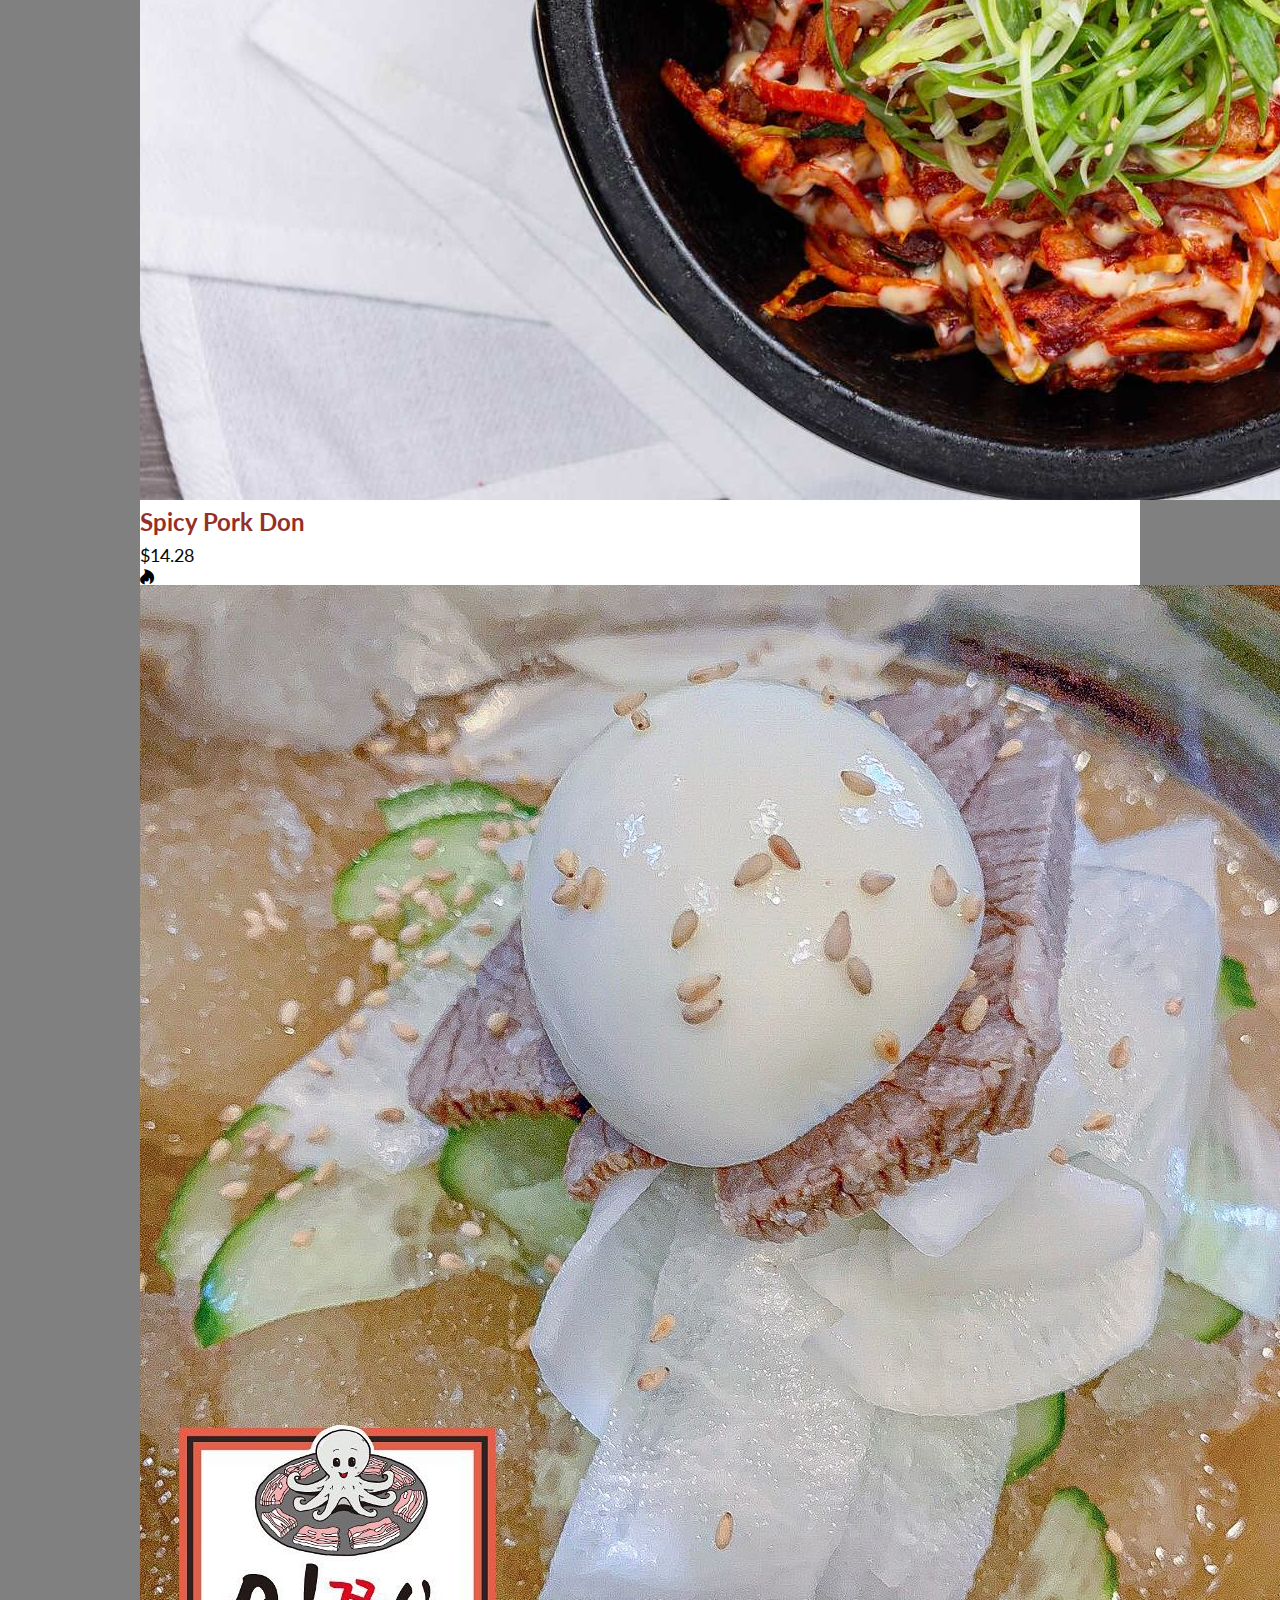
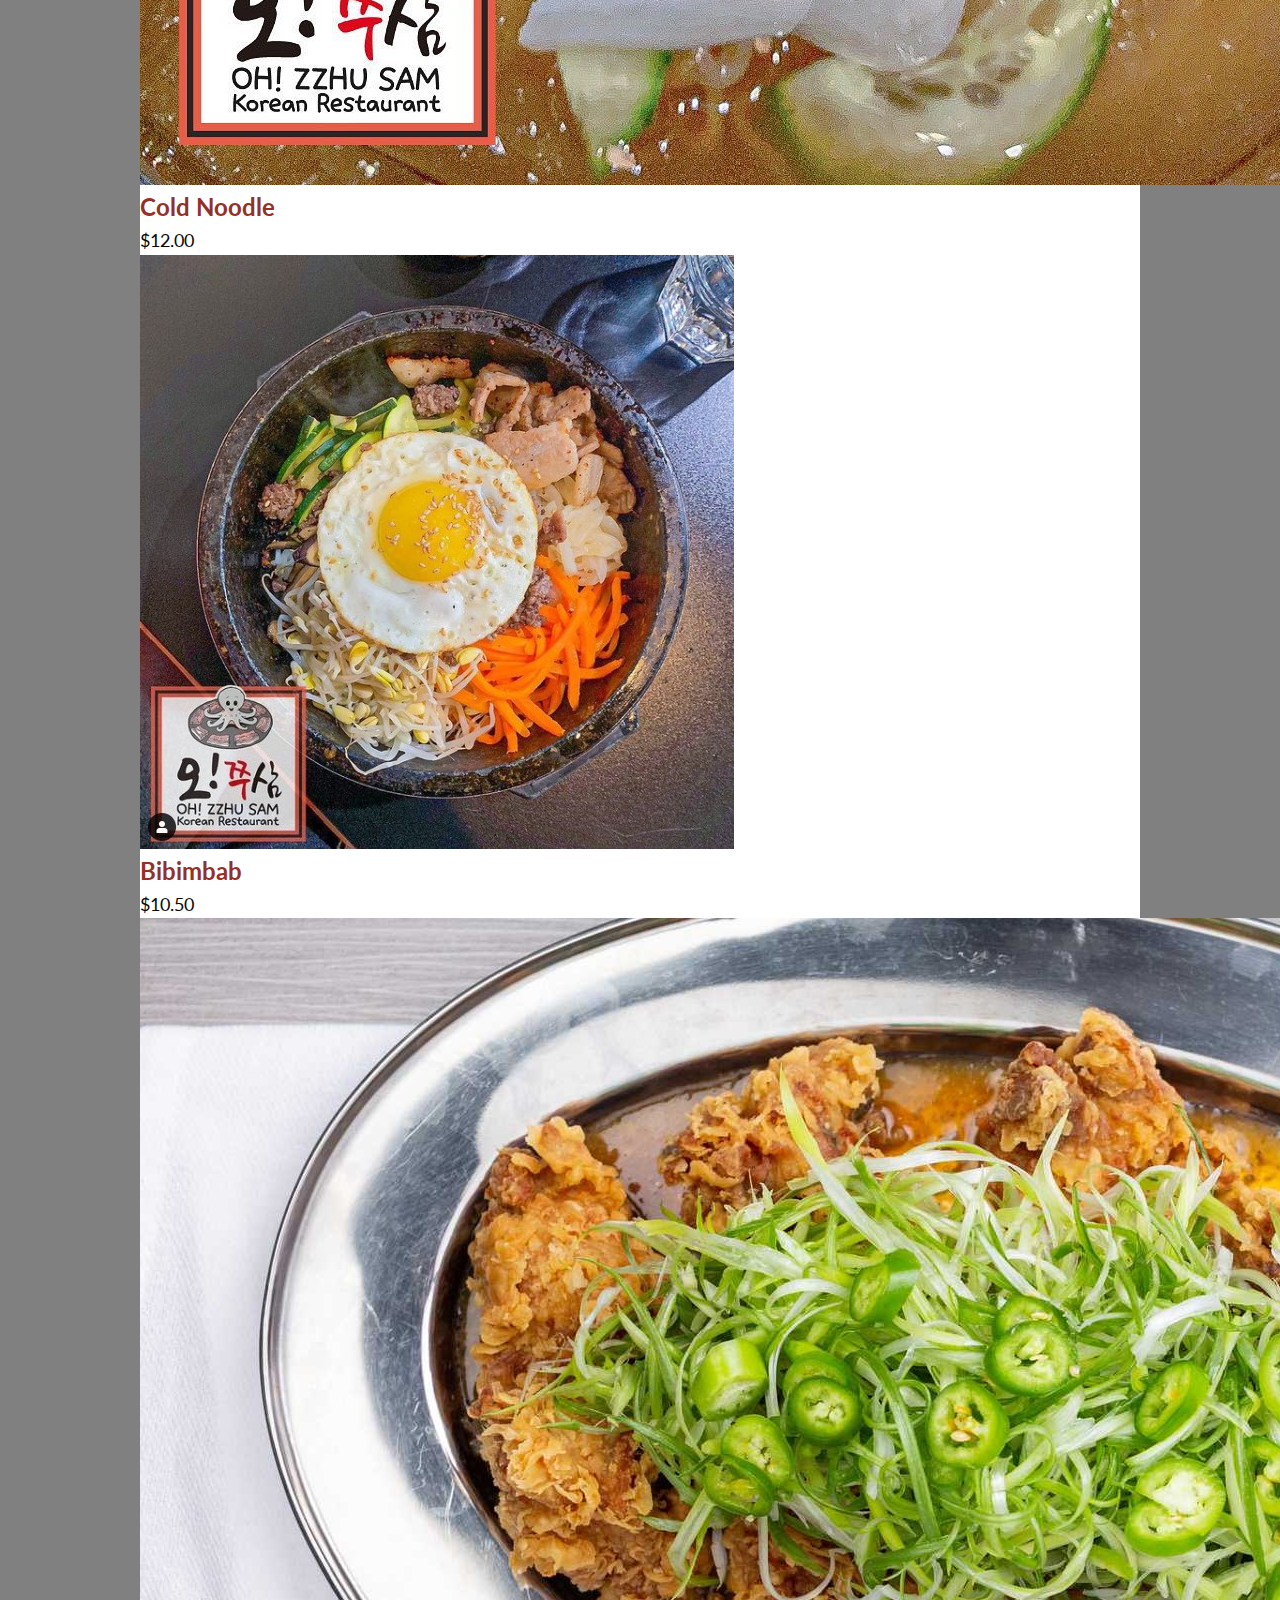
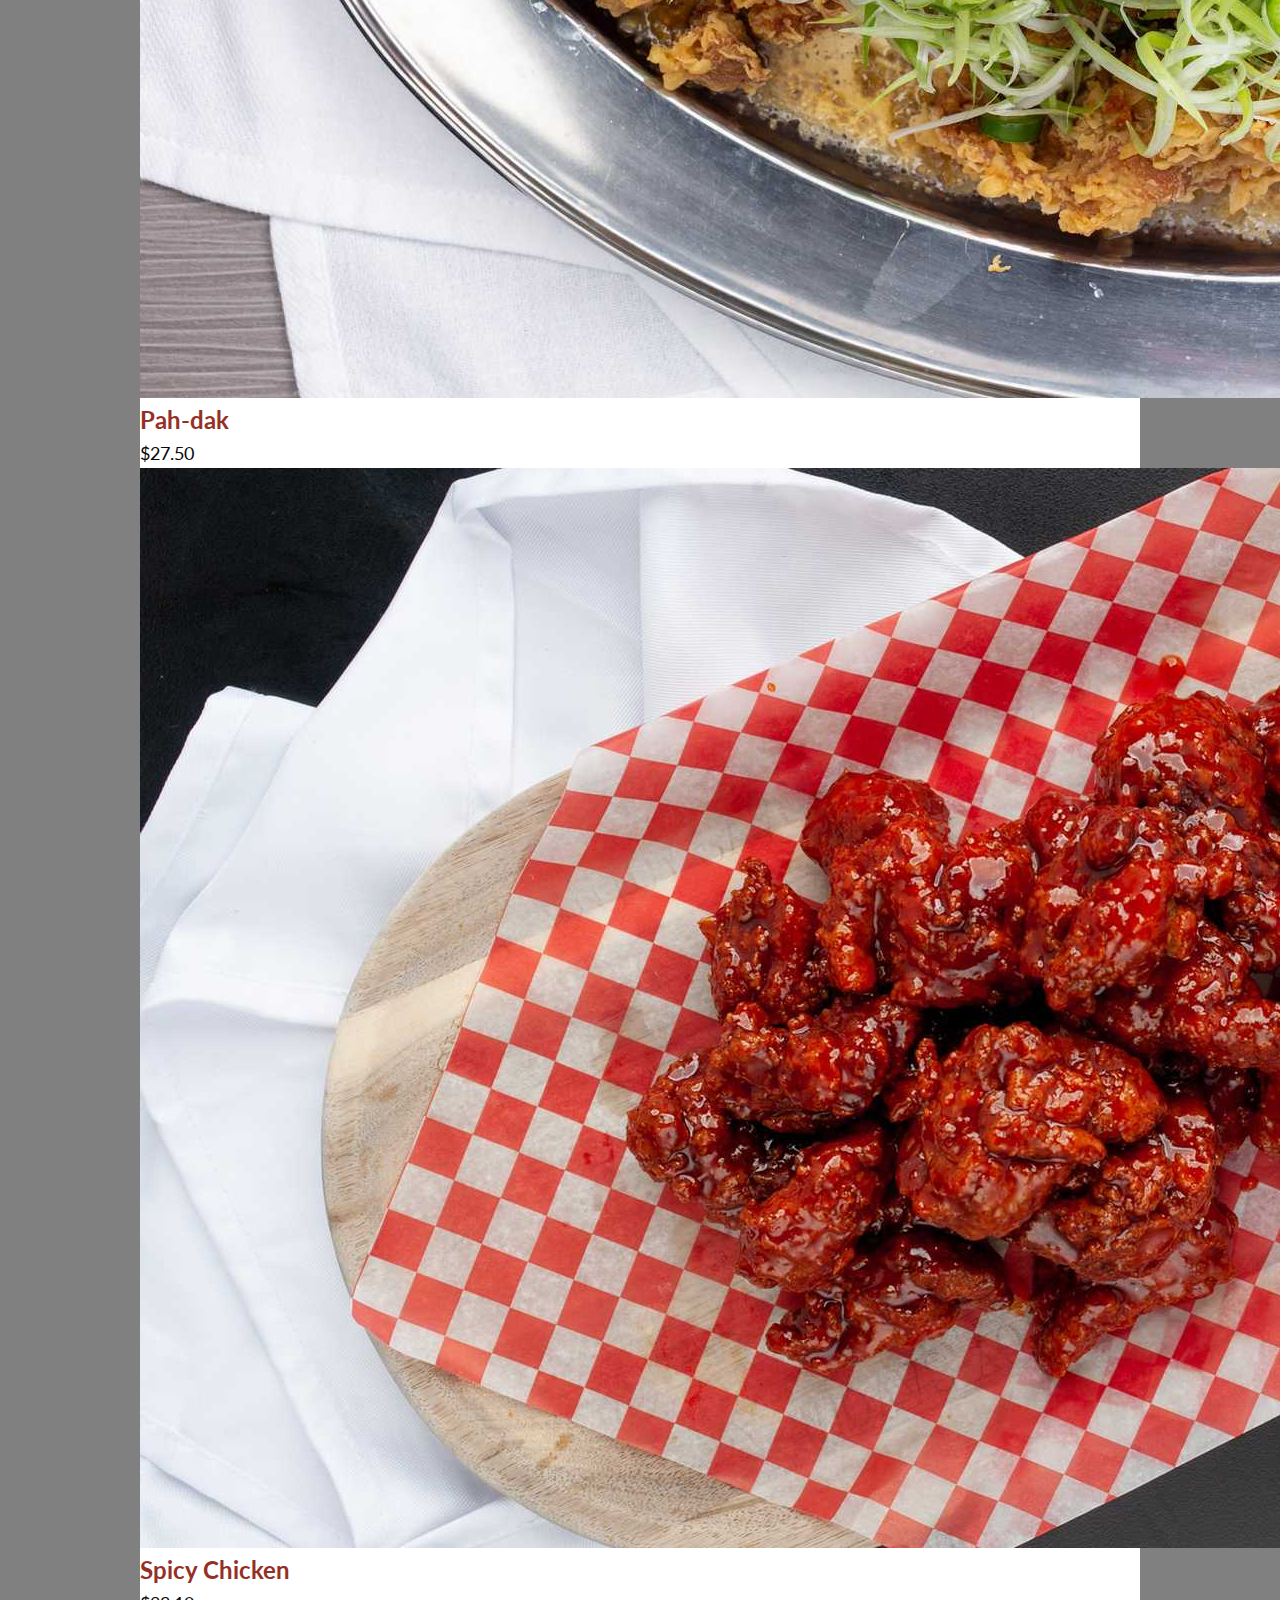
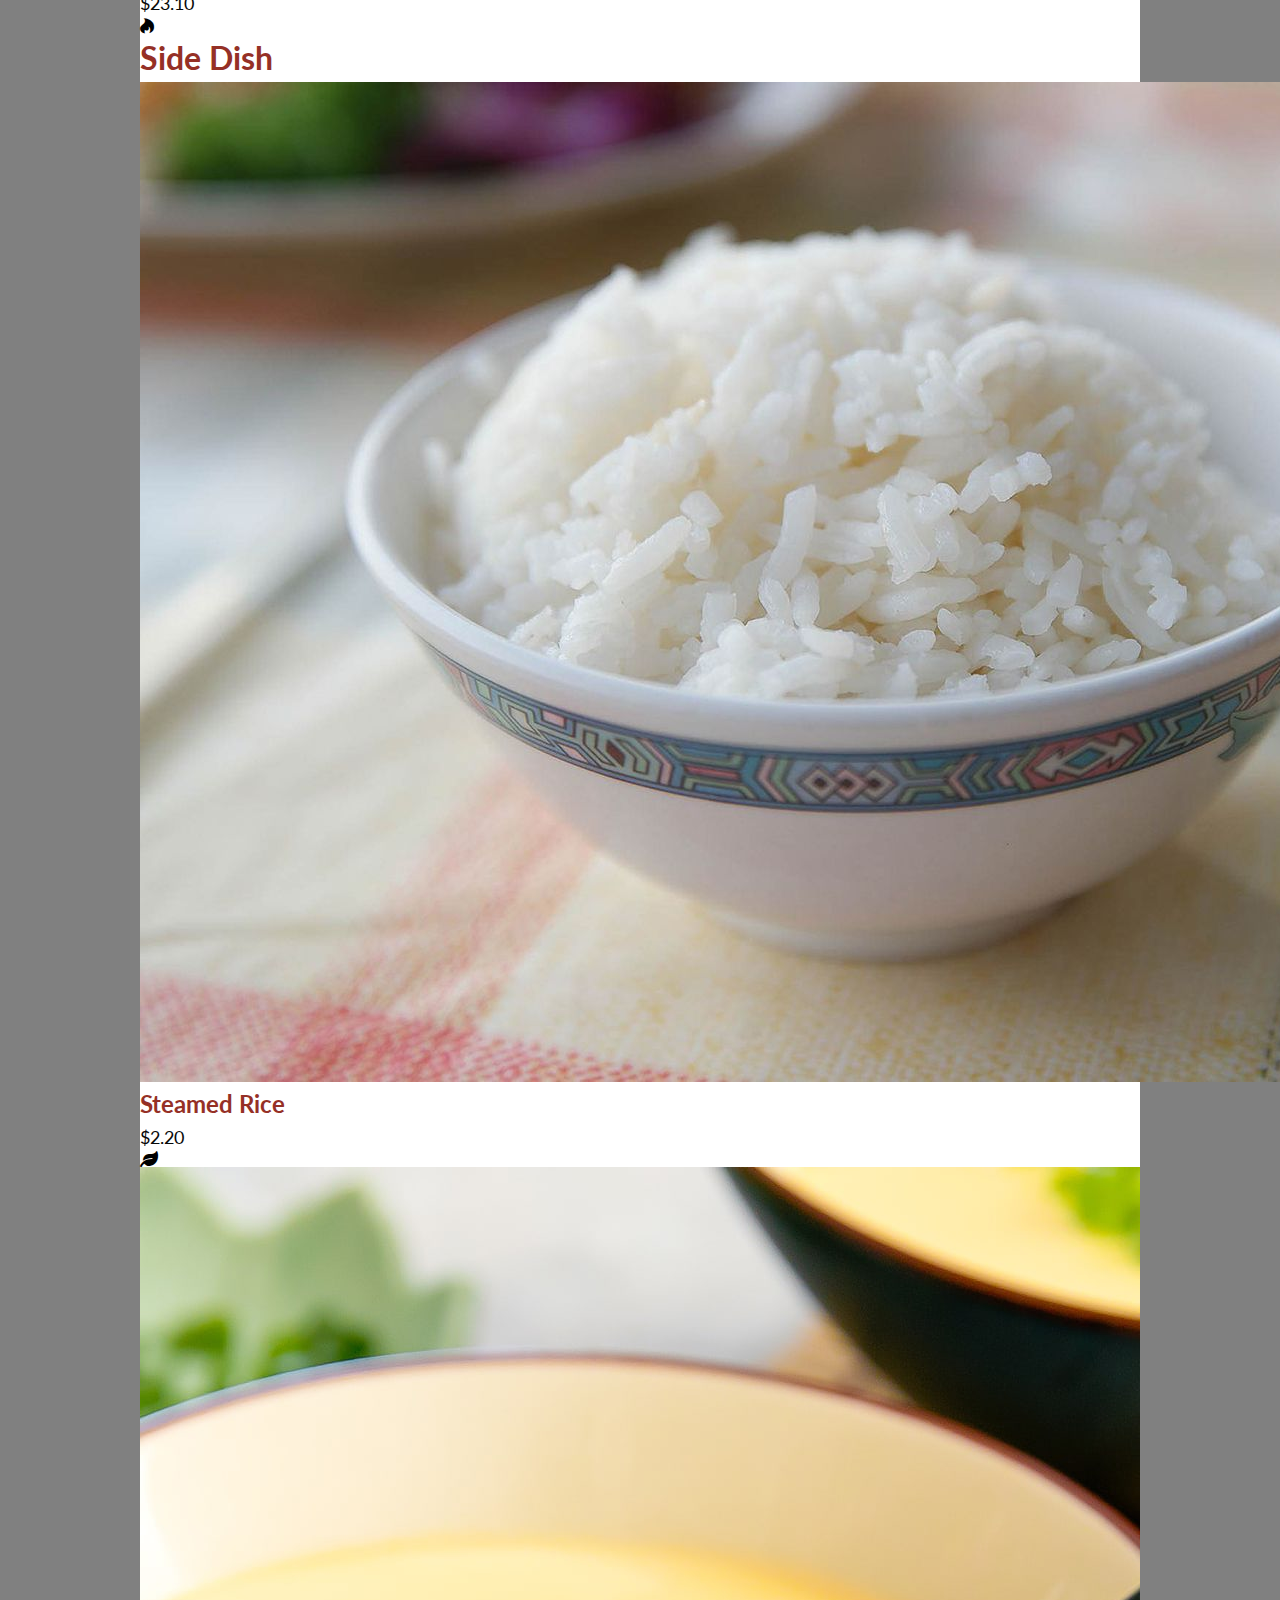
<file: project/menu.html>
<!DOCTYPE html>
<html lang="en">
<head>
    <meta charset="UTF-8">
    <meta name="viewport" content="width=device-width, initial-scale=1.0">
    <!--FontAwesome-->
    <link rel="stylesheet" href="//use.fontawesome.com/releases/v5.0.7/css/all.css">
    <!--Google Font-->
    <link rel="preconnect" href="https://fonts.gstatic.com">
    <link href="https://fonts.googleapis.com/css2?family=Lato:ital,wght@0,400;0,700;0,900;1,400&display=swap" rel="stylesheet">
    <!--Favicon-->
    <link rel="apple-touch-icon" sizes="180x180" href="favicon/apple-touch-icon.png">
    <link rel="icon" type="image/png" sizes="32x32" href="favicon/favicon-32x32.png">
    <link rel="icon" type="image/png" sizes="16x16" href="favicon/favicon-16x16.png">
    <link rel="manifest" href="favicon/site.webmanifest">
    <link rel="mask-icon" href="favicon/safari-pinned-tab.svg" color="#ff0000">
    <meta name="msapplication-TileColor" content="#da532c">
    <meta name="theme-color" content="#ffffff">
    <!--Title-->
    <title>Menu</title>
    <!--External CSS File-->
    <link type="text/css" rel="stylesheet" href="css/style.css" />
    <script src="scripts/main.js" defer></script>
</head>
<body id="menu-body">
    <!--Header-->
    <header class="main-header">
        <div class="top-nav">
            <div class="logo-container">
                <a href="../index.html"><img class="logo" src="images/logo.jpg" alt="Oh! Zzhusam Logo"></a>
            </div>
            <div class="btn">
                <a href="project/navigation.html"><i class="fas fa-bars fa-2x"></i></a>
            </div>
        </div>

        <nav class="secondary-nav">
            <ul class="nav-ul">
                <li class="nav-li"><a class="nav-link" href="menu.html">Menu</a></li>
				<li class="nav-li"><a class="nav-link" href="order.html">Order</a></li>
                <li class="nav-li"><a class="nav-link" href="about.html">About</a></li>
                <li class="nav-li"><a class="nav-link" href="contact.html">Contact</a></li>
                <li class="nav-li"><a class="nav-link" href="lorem-ipsum.html">Lorem Ipsum</a></li>
                <li id="cta"><a href="menu.html">Order Now!</a></li>
            </ul>
        </nav>
    </header>

    <!--Content-->
    <div class="content-header">
        <h2>Menu</h2>
    </div>

    <div id="wrapper">
        <nav class="menu-nav">
            <ul id="menu-nav-ul">
                <li class="menu-nav-li"><a class="menu-nav-link" href="#appetizer">Appetizer 🍖</a></li>
				<li class="menu-nav-li"><a class="menu-nav-link" href="#main-dish">Main Dish 🐙🐖</a></li>
				<li class="menu-nav-li"><a class="menu-nav-link" href="#side-dish">Side Dish 🍚</a></li>
                <li class="menu-nav-li"><a class="menu-nav-link" href="#beverage">Beverage 🍹</a></li>
            </ul>
        </nav>

        <section id="appetizer" class="menu-section">
            <h3>Appetizer</h3>

            <article class="menu-article">

                <div class="menu-container">
                    <div class="menu-img-container">
                        <!-- Trigger/Open The Modal -->
                        <img class="menu-image" id="myBtn" src="images/appetizer.jpg" alt="Appetizer">

                        <!-- The Modal -->
                        <div id="myModal" class="modal">
                            
                            <div class="modal-content">
                                <span class="close">&times;</span>

                                <div class="modal-header">
                                    <h3>Corn Cheese</h3>
                                    <p>Torched corn, tartar sauce and cheese</p>
                                </div>
    
                                <div class="modal-body">
                                    <img id="modal-img" src ="images/appetizer.jpg" alt="corn cheese">

                                    <form action="https://bcit.ca"
                                          method="post"
                                          class="menu-order-form">
                    
                                    <fieldset class="prefix">
                                        <legend>Size Choice:</legend>
                                        <div class="prefix-size-container">
                                            <span>
                                                <input type="radio"
                                                       id="large"
                                                       name="prefix"
                                                       value="large" />
                                                <label for="large">Large</label>
                                            </span>
    
                                            <span>$9.99</span>
                                        </div>
                                      
                                        <div class="prefix-size-container">
                                            <span>
                                                <input type="radio"
                                                       id="medium"
                                                       name="prefix"
                                                       value="medium" />
                                                <label for="medium">Medium</label>
                                            </span>
    
                                            <span>$7.99</span>
                                        </div>
                                        
                                        <div class="prefix-size-container">
                                            <span>
                                                <input type="radio"
                                                       id="small"
                                                       name="prefix"
                                                       value="small" />
                                                <label for="small">Small</label>
                                            </span>
    
                                            <span>$5.99</span>
                                        </div>
                
                                        </fieldset>
                    
                                    <div class="modal-comments">
                                        <p>List any special requests:</p>
                                        <textarea name="modal-comments"
                                                  placeholder=" eg. allergies, extra spicy..."
                                                  id="modal-comments"></textarea>
                                    </div>

                                    <div class="modal-desktop">
                                        <fieldset class="quantity">
                                            <label for="quantity">Quantity (1 - 10):</label>
                                            <input type="number" id="quantity" name="quantity" min="1" max="10">
                                           
                                        </fieldset>
                                    
                                        <div id="modal-submit-btn">
                                            <input type="submit"
                                                   value="Add to Cart" />
                                        </div>    
                                    </div>
                                    
                                    </form>
                                </div>
    
                            </div>
                            
                        </div>
                    </div>

                    <div class="menu-info-container">

                        <div class="menu-text">
                            <h4 class="menu-name">Corn Cheese</h4>
                            <p>$6.00</p>
                        </div>
 
                    </div>              
                </div>

                <div class="menu-container" id="sold-out">
                    <div class="menu-img-container">
                        <img class="menu-image" id="sold-out-img" src="images/dumplings.jpg" alt="Dumplings">
                    </div>

                    <div class="menu-info-container">

                        <div class="menu-text">
                            <h4 class="menu-name">Dumplings</h4>
                            <p>$10.00</p>
                        </div>

                    </div>              
                </div>

                <div class="menu-container">
                    <div class="menu-img-container">
                        <img class="menu-image" src="images/cheeseballs.jpg" alt="Cheese ball">
                    </div>

                    <div class="menu-info-container">

                        <div class="menu-text">
                            <h4 class="menu-name">Cheese balls</h4>
                            <p>$8.78</p>
                        </div>

                    </div>              
                </div>

                <div class="menu-container">
                    <div class="menu-img-container">
                        <img class="menu-image" src="images/fries.jpg" alt="Fries">
                    </div>

                    <div class="menu-info-container">

                        <div class="menu-text">
                            <h4 class="menu-name">Oh! Fries</h4>
                            <p>$14.28</p>
                        </div>

                    </div>              
                </div>

            </article>
        </section>		

        <section id="main-dish" class="menu-section">
            <h3>Main Dish</h3>

            <article class="menu-article">

                <div class="menu-container">
                    <div class="menu-img-container">
                        <img class="menu-image" src="images/food01.jpg" alt="Zzhu Sam">
                    </div>

                    <div class="menu-info-container">

                        <div class="menu-text">
                            <h4 class="menu-name">Zzhu Sam</h4>
                            <p>$46.68</p>
                        </div>
    
                        <div class="menu-icon">
                            <i id="hot" class="fab fa-hotjar"></i>
                        </div>
                    </div>              
                </div>

                <div class="menu-container" id="sold-out">
                    <div class="menu-img-container">
                        <img class="menu-image" id="sold-out-img" src="images/chicken.jpg" alt="Chicken">
                    </div>

                    <div class="menu-info-container">

                        <div class="menu-text">
                            <h4 class="menu-name">Chicken</h4>
                            <p>$25.30</p>
                        </div>

                    </div>              
                </div>

                <div class="menu-container">
                    <div class="menu-img-container">
                        <img class="menu-image" src="images/fried-rice.jpg" alt="Fried Rice">
                    </div>

                    <div class="menu-info-container">

                        <div class="menu-text">
                            <h4 class="menu-name">Fried Rice</h4>
                            <p>$15.38</p>
                        </div>
    
                    </div>              
                </div>

                <div class="menu-container">
                    <div class="menu-img-container">
                        <img class="menu-image" src="images/spicy-pork-don.jpg" alt="Spicy Pork Don">
                    </div>

                    <div class="menu-info-container">

                        <div class="menu-text">
                            <h4 class="menu-name">Spicy Pork Don</h4>
                            <p>$14.28</p>
                        </div>
    
                        <div class="menu-icon">
                            <i id="hot" class="fab fa-hotjar"></i>
                        </div>
                    </div>              
                </div>

                <div class="menu-container">
                    <div class="menu-img-container">
                        <img class="menu-image" src="images/food02.jpg" alt="Cold Noodle">
                    </div>

                    <div class="menu-info-container">

                        <div class="menu-text">
                            <h4 class="menu-name">Cold Noodle</h4>
                            <p>$12.00</p>
                        </div>
    
                    </div>              
                </div>

                <div class="menu-container">
                    <div class="menu-img-container">
                        <img class="menu-image" src="images/food03.jpg" alt="Bibimbab">
                    </div>

                    <div class="menu-info-container">

                        <div class="menu-text">
                            <h4 class="menu-name">Bibimbab</h4>
                            <p>$10.50</p>
                        </div>

                    </div>              
                </div>

                <div class="menu-container" id="sold-out">
                    <div class="menu-img-container">
                        <img class="menu-image" id="sold-out-img" src="images/pah-dak.jpg" alt="Chicken with spring onions">
                    </div>

                    <div class="menu-info-container">

                        <div class="menu-text">
                            <h4 class="menu-name">Pah-dak</h4>
                            <p>$27.50</p>
                        </div>
    
                    </div>              
                </div>

                <div class="menu-container">
                    <div class="menu-img-container">
                        <img class="menu-image" src="images/spicy-chicken.jpg" alt="Spicy Chicken">
                    </div>

                    <div class="menu-info-container">

                        <div class="menu-text">
                            <h4 class="menu-name">Spicy Chicken</h4>
                            <p>$23.10</p>
                        </div>
    
                        <div class="menu-icon">
                            <i id="hot" class="fab fa-hotjar"></i>
                        </div>
                    </div>              
                </div>

            </article>
        </section>	

        <section id="side-dish" class="menu-section">
            <h3>Side Dish</h3>

            <article class="menu-article">

                <div class="menu-container">
                    <div class="menu-img-container">
                        <img class="menu-image" src="images/steamed-rice.jpg" alt="Steamed Rice">
                    </div>

                    <div class="menu-info-container">

                        <div class="menu-text">
                            <h4 class="menu-name">Steamed Rice</h4>
                            <p>$2.20</p>
                        </div>
    
                        <div class="menu-icon">
                            <i id="vegi" class="fas fa-leaf"></i>
                        </div>
                    </div>              
                </div>

                <div class="menu-container" id="sold-out">
                    <div class="menu-img-container">
                        <img class="menu-image" id="sold-out-img" src="images/steamed-egg.jpg" alt="Steamed Egg">
                    </div>

                    <div class="menu-info-container">

                        <div class="menu-text">
                            <h4 class="menu-name">Steamed Egg</h4>
                            <p>$3.30</p>
                        </div>
    
                    </div>              
                </div>

                <div class="menu-container">
                    <div class="menu-img-container">
                        <img class="menu-image" src="images/noodle.jpg" alt="Noodle">
                    </div>

                    <div class="menu-info-container">

                        <div class="menu-text">
                            <h4 class="menu-name">Noodle</h4>
                            <p>$3.30</p>
                        </div>
    
                    </div>              
                </div>

            </article>
        </section>		

        <section id="beverage" class="menu-section">
            <h3>Beverage</h3>

            <article class="menu-article">

                <div class="menu-container">
                    <div class="menu-img-container">
                        <img class="menu-image" src="images/coke.jpg" alt="Coke">
                    </div>

                    <div class="menu-info-container">

                        <div class="menu-text">
                            <h4 class="menu-name">Coke</h4>
                            <p>$2.20</p>
                        </div>

                    </div>              
                </div>

                <div class="menu-container">
                    <div class="menu-img-container">
                        <img class="menu-image" src="images/diet-coke.jpg" alt="Diet Coke">
                    </div>

                    <div class="menu-info-container">

                        <div class="menu-text">
                            <h4 class="menu-name">Diet Coke</h4>
                            <p>$2.20</p>
                        </div>
    
                    </div>              
                </div>

                <div class="menu-container">
                    <div class="menu-img-container">
                        <img class="menu-image" src="images/ginger-ale.jpg" alt="Ginger Ale">
                    </div>

                    <div class="menu-info-container">

                        <div class="menu-text">
                            <h4 class="menu-name">Ginger Ale</h4>
                            <p>$2.20</p>
                        </div>

                    </div>              
                </div>

                <div class="menu-container" id="sold-out">
                    <div class="menu-img-container">
                        <img class="menu-image" id="sold-out-img" src="images/sevenUp.jpg" alt="7 Up">
                    </div>

                    <div class="menu-info-container">

                        <div class="menu-text">
                            <h4 class="menu-name">7 Up</h4>
                            <p>$2.20</p>
                        </div>

                    </div>              
                </div>

            </article>
        </section>	



    </div>

    <!--Footer-->
    <footer>
        <div class="primary-footer">

            <div class="footer-row">

                <div class="logo-container footer-column">
                    <img class="logo-octopus-img" src="images/logo-octopus.png" alt="Oh! Zzhusam Octopus Logo">
                </div>
        
                <div class="store-hour-container footer-column">
                    <ul>
                        <li>Monday: 11:30am - 9pm</li>
                        <li><em>Tuesday: Closed</em></li>
                        <li>Wednesday: 11:30am - 9pm</li>
                        <li>Thursday: 11:30am - 9pm</li>
                        <li>Friday: 11:30am - 10pm</li>
                        <li>Saturday: 11:30am - 10pm</li>
                        <li>Sunday: 11:30am - 9pm</li>
                    </ul>
                </div>
                
            </div>

            <div class="footer-row">

                <div class="information footer-column">
                    <div class="map">
                        <iframe src="https://www.google.com/maps/embed?pb=!1m18!1m12!1m3!1d166587.24996035613!2d-122.94120395498845!3d49.277803557613886!2m3!1f0!2f0!3f0!3m2!1i1024!2i768!4f13.1!3m3!1m2!1s0x548677c6218cf507%3A0x5eaf8667e36dfad2!2sOh*21%20Zzhu%20Sam%20Korean%20Restaurant!5e0!3m2!1sen!2sca!4v1612425271661!5m2!1sen!2sca" allowfullscreen="" aria-hidden="false" tabindex="0"></iframe>
                    </div>
                    <p>7506 Edmonds St, Burnaby, BC V3N 1B4</p>
                    <p>(604) 553-8830</p>
                </div>
    
                
                <div class="social-media-icon-container">
                    <span class="social-media-icons">
                        <a href="https://www.facebook.com/ohzzhusam" target="_blank"><i class="fab fa-facebook-f fa-sm"></i></a>
                    </span>
                    <span class="social-media-icons">
                        <a href="http://instagram.com/ohzzhusam" target="_blank"><i class="fab fa-instagram fa-sm"></i></a>
                    </span>
                </div>
    
                <div class="fb-page footer-column" 
                     data-href="https://www.facebook.com/ohzzhusam"
                     data-width="300" 
                     data-hide-cover="false"
                     data-show-facepile="false">
                </div>

            </div>
        
        </div>
        
        <div class="secondary-footer">
            <span>Copyright © Jungmin (Jessica) Cho A00925353 COMP1850</span>
        </div>

    </footer>

    <!--Facebook JavaScript SDK-->
    <div id="fb-root"></div>
    <script async defer crossorigin="anonymous" src="https://connect.facebook.net/en_US/sdk.js#xfbml=1&version=v9.0" nonce="9TcYgYI2"></script>
</body>
</html>
</file>
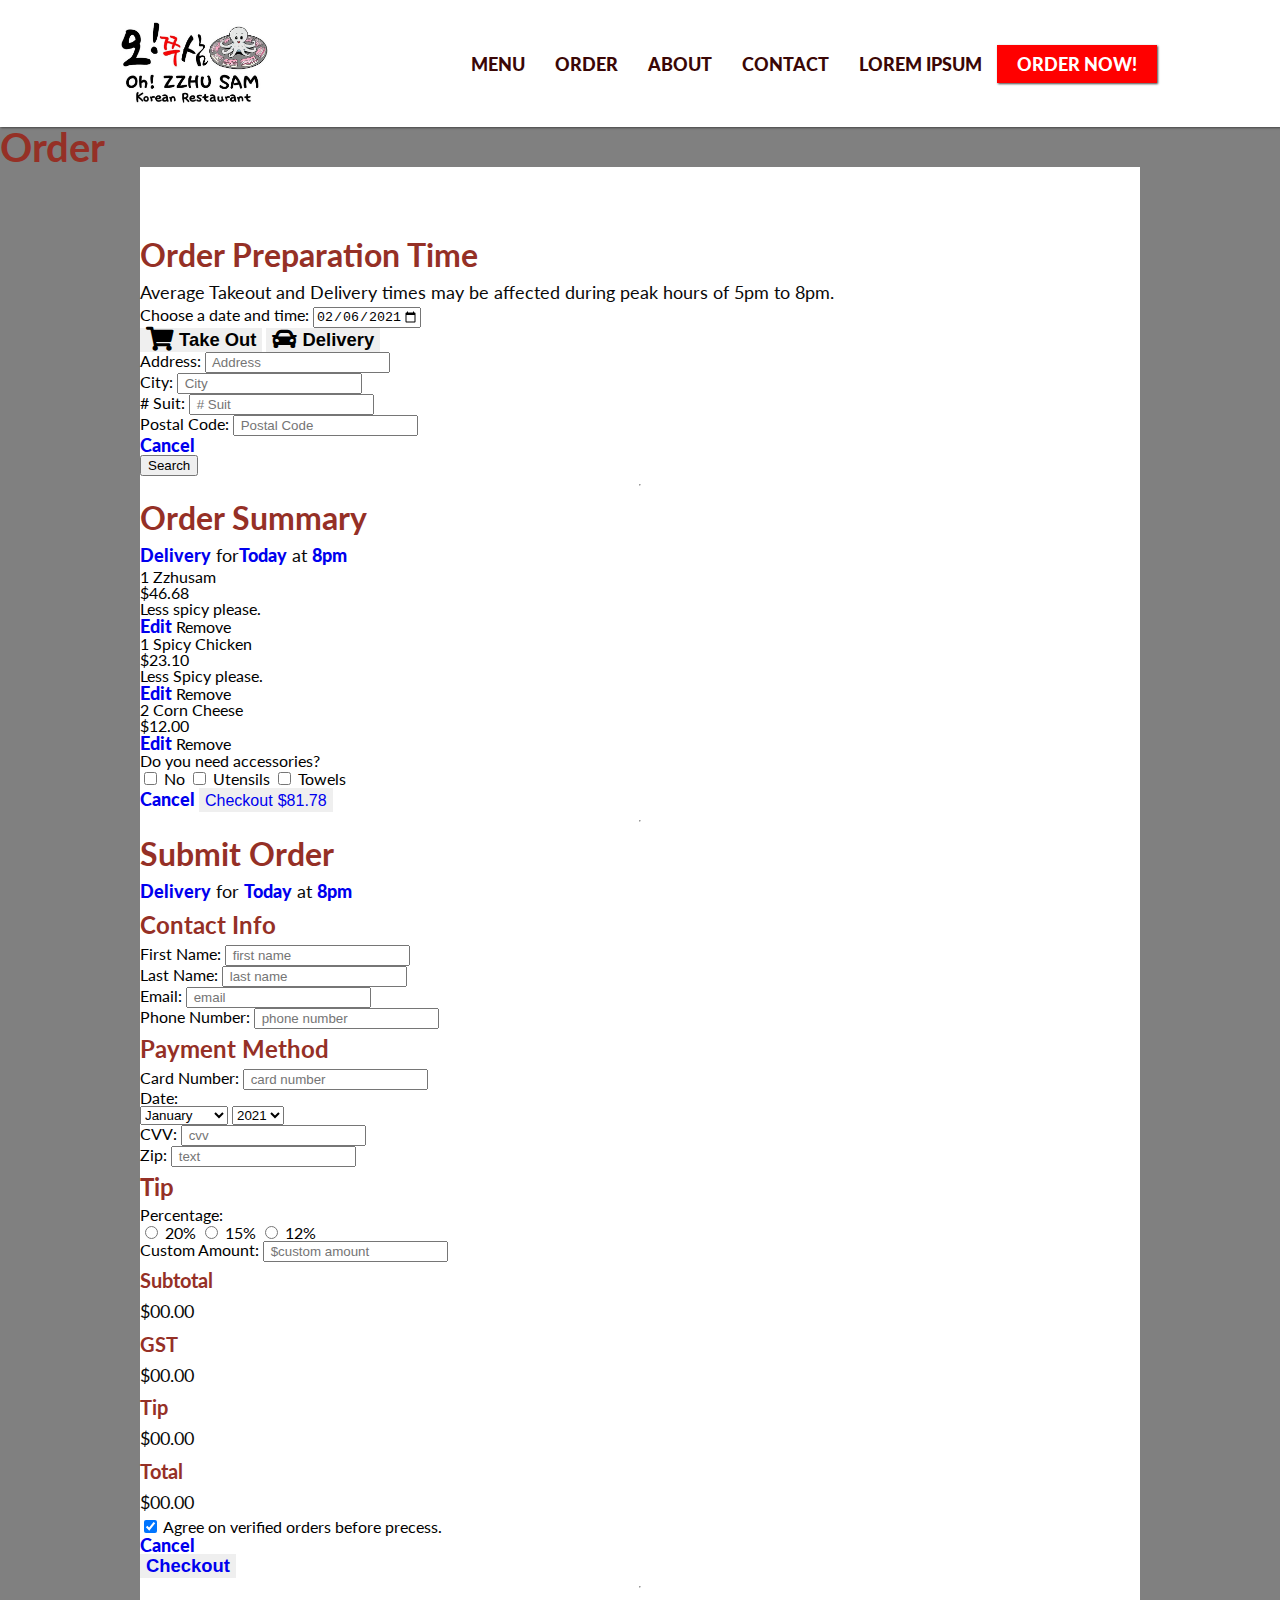
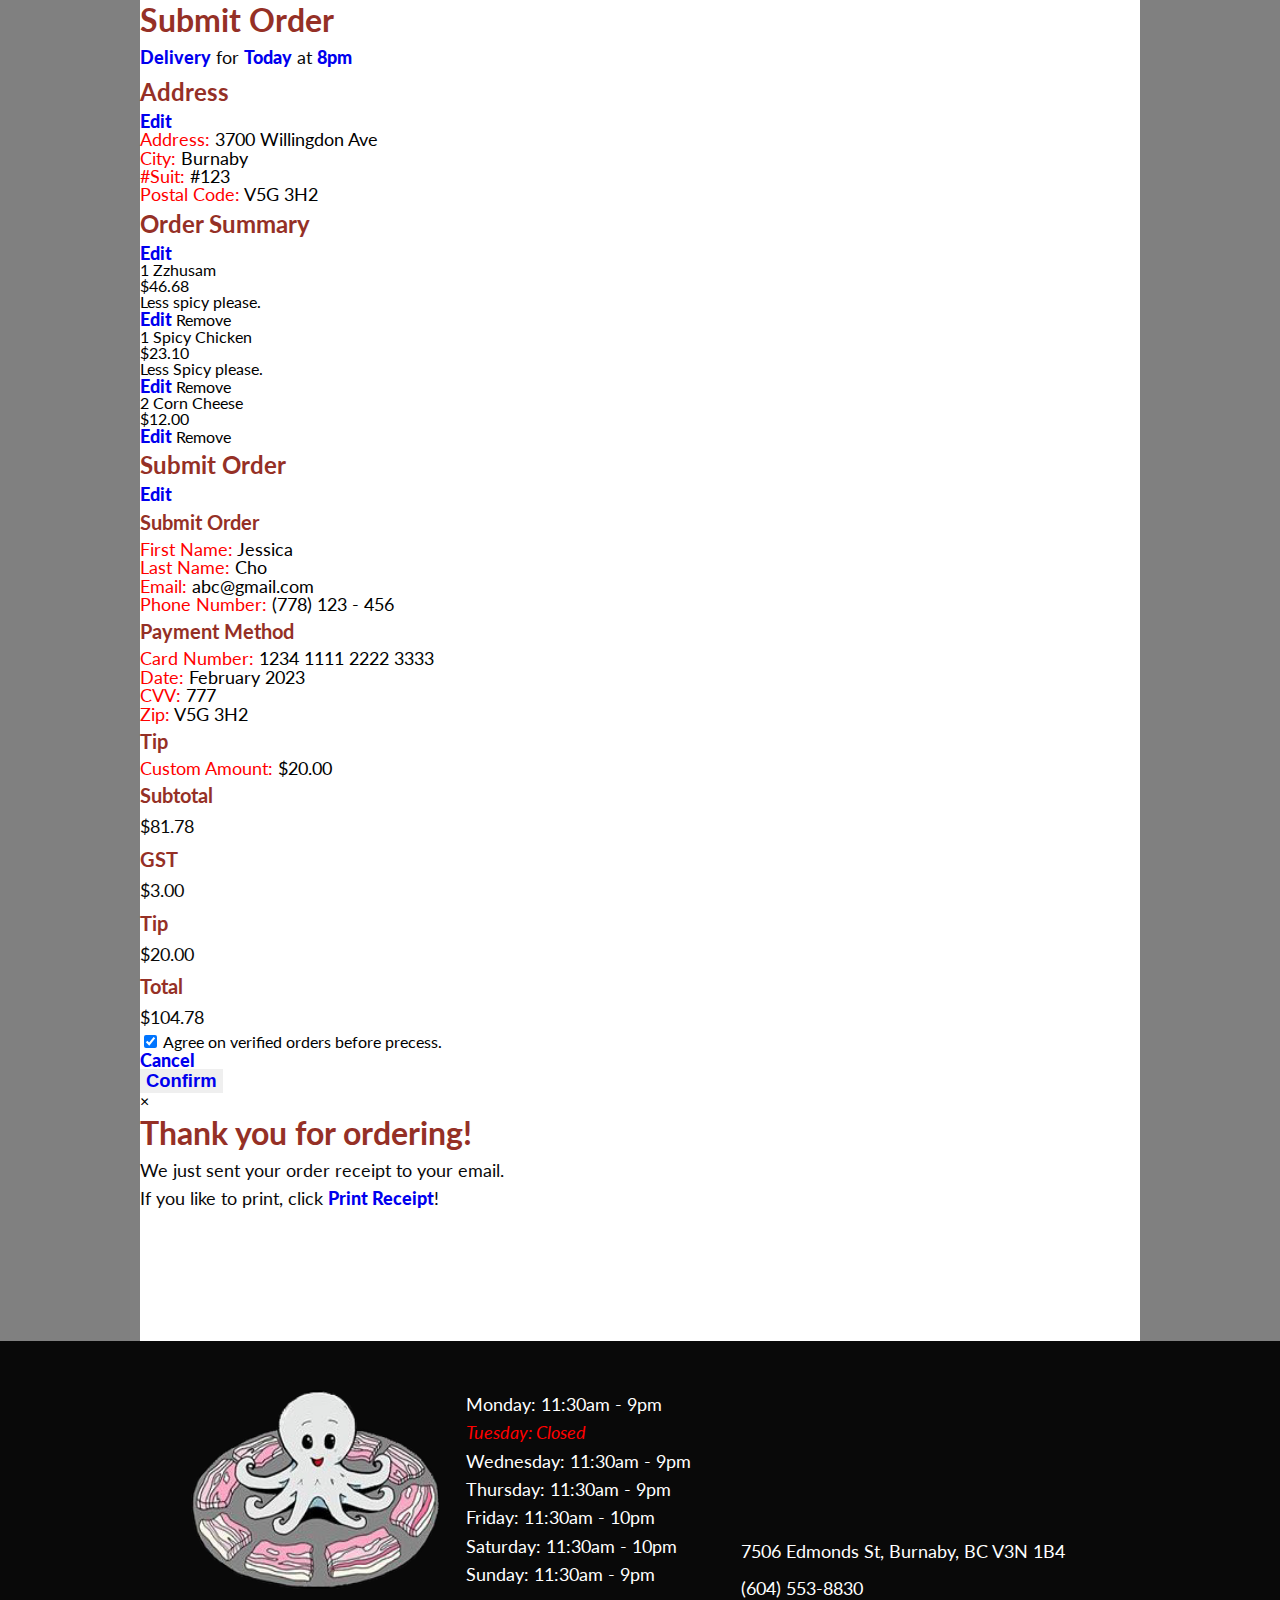
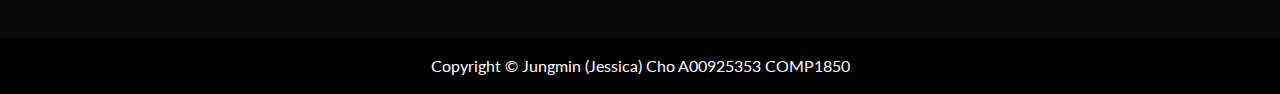
<file: project/order.html>
<!DOCTYPE html>
<html lang="en">
<head>
    <meta charset="UTF-8">
    <meta name="viewport" content="width=device-width, initial-scale=1.0">
    <!--FontAwesome-->
    <link rel="stylesheet" href="//use.fontawesome.com/releases/v5.0.7/css/all.css">
    <!--Google Font-->
    <link rel="preconnect" href="https://fonts.gstatic.com">
    <link href="https://fonts.googleapis.com/css2?family=Lato:ital,wght@0,400;0,700;0,900;1,400&display=swap" rel="stylesheet">
    <!--Favicon-->
    <link rel="apple-touch-icon" sizes="180x180" href="favicon/apple-touch-icon.png">
    <link rel="icon" type="image/png" sizes="32x32" href="favicon/favicon-32x32.png">
    <link rel="icon" type="image/png" sizes="16x16" href="favicon/favicon-16x16.png">
    <link rel="manifest" href="favicon/site.webmanifest">
    <link rel="mask-icon" href="favicon/safari-pinned-tab.svg" color="#ff0000">
    <meta name="msapplication-TileColor" content="#da532c">
    <meta name="theme-color" content="#ffffff">
    <!--Title-->
    <title>Order</title>
    <!--External CSS File-->
    <link type="text/css" rel="stylesheet" href="css/style.css" />
    <script src="scripts/main.js" defer></script>
</head>

<body id="order-body">
    <!-- Header -->
    <header class="main-header">
        <div class="top-nav">
            <div class="logo-container">
                <a href="../index.html"><img class="logo" src="images/logo.jpg" alt="Oh! Zzhusam Logo"></a>
            </div>
            <div class="btn">
                <a href="project/navigation.html"><i class="fas fa-bars fa-2x"></i></a>
            </div>
        </div>

        <nav class="secondary-nav">
            <ul class="nav-ul">
                <li class="nav-li"><a class="nav-link" href="menu.html">Menu</a></li>
				<li class="nav-li"><a class="nav-link" href="order.html">Order</a></li>
                <li class="nav-li"><a class="nav-link" href="about.html">About</a></li>
                <li class="nav-li"><a class="nav-link" href="contact.html">Contact</a></li>
                <li class="nav-li"><a class="nav-link" href="lorem-ipsum.html">Lorem Ipsum</a></li>
                <li id="cta"><a href="menu.html">Order Now!</a></li>
            </ul>
        </nav>
    </header>

    <!--Content-->
    <div class="content-header">
        <h2>Order</h2>
    </div>

    <div id="wrapper">

        <!--Section 01: Order Date-->
        <article class="order-date-article" id="order-date-section">
            <h3>Order Preparation Time</h3>
            <p>Average Takeout and Delivery times may be affected during peak hours of 5pm to 8pm.</p>

            <div class="order-date-container">
                <label for="order-date">Choose a date and time:</label>
                <input type="date" 
                       id="order-date"
                       name="order-date"
                       value="2021-02-06"
                       min="2021-02-06"
                       max="2031-12-31">
            </div>
          
        </article>

        <!--Section 02: Order Delivery-->
        <div class="order-section" id="order-delivery-section">
            <div class="order-delivery-container">
                <button class="order-delivery-btn">
                    <i class="fas fa-shopping-cart fa-lg"></i>
                    Take Out
                </button>
                
                <!--delivery button is activated-->
                <button class="order-delivery-btn" id="delivery-active">
                    <i class="fas fa-car fa-lg"></i>
                    Delivery
                </button>

            </div>

            <form action="#"
                  method="post"
                  id="order-delivery-form">
          
                <div class="address">
                    <label for="address">Address:</label>
                    <input type="text"
                            name="address"
                            id="address" 
                            placeholder=" Address"
                            required ="required" />
                </div>

                <div class="city">
                    <label for="city">City:</label>
                    <input type="text"
                            name="city"
                            id="city" 
                            placeholder=" City"
                            required ="required" />
                </div>

                <div class="suit">
                    <label for="suit"># Suit:</label>
                    <input type="text"
                            name="suit"
                            id="suit" 
                            placeholder=" # Suit"
                            required ="required" />
                </div>

                <div class="postal-code">
                    <label for="postal-code">Postal Code:</label>
                    <input type="text"
                            name="postal-code"
                            id="postal-code" 
                            placeholder=" Postal Code"
                            required ="required" />
                </div>

                <div class="order-delivery-search-container">
                    <span class="order-cancel">
                        <a href="menu.html">Cancel</a>
                    </span>
    
                    <!--This submit will direct to the order summary section if JavaScript & php worked...-->
                    <div id="search-btn">
                        <input type="submit"
                               value="Search" />
                    </div>
                </div>
            </form>
        </div>

        <hr>

        <!--Section 03: Order Summary-->
        <section class="order-section" id="order-summary-section">
            <h3>Order Summary</h3>
            <p class="order-dates"><a href="#order-date">Delivery</a> for<a href="#order-date">Today</a> at <a href="#order-date">8pm</a></p>

            <article class="order-summary-article">
                <div class="order-summary-container main">
                    <div class="order-summary-left-box">
                        <span class="order-summary-number">1</span>
                        <span class="order-summary-menu-name">Zzhusam</span>
                    </div>
                    <span>$46.68</span>
                </div>
                
                <div class="order-summary-container second">
                    <span class="order-summary-comments">Less spicy please.</span>
                </div>

                <div class="order-summary-container third">
                    <span class="order-summary-edit"><a href="menu.html" class="order-summary-link">Edit</a></span>
                    <span class="order-summary-remove">Remove</span>
                </div>
            </article>

            <article class="order-summary-article">
                <div class="order-summary-container main">
                    <div class="order-summary-left-box">
                        <span class="order-summary-number">1</span>
                        <span class="order-summary-menu-name">Spicy Chicken</span>
                    </div>
                    <span>$23.10</span>
                </div>
                
                <div class="order-summary-container second">
                    <span class="order-summary-comments">Less Spicy please.</span>
                </div>

                <div class="order-summary-container third">
                    <span class="order-summary-edit"><a href="menu.html"  class="order-summary-link">Edit</a></span>
                    <span class="order-summary-remove">Remove</span>
                </div>
            </article>

            <article class="order-summary-article">
                <div class="order-summary-container main">
                    <div class="order-summary-left-box">
                        <span class="order-summary-number">2</span>
                        <span class="order-summary-menu-name">Corn Cheese</span>
                    </div>
                    <span>$12.00</span>
                </div>

                <div class="order-summary-container third">
                    <span class="order-summary-edit"><a href="menu.html" class="order-summary-link">Edit</a></span>
                    <span class="order-summary-remove">Remove</span>
                </div>
            </article>

            <form action="#"
                  method="post"
                  id="order-short-form">

                <fieldset>
                    <legend>Do you need accessories?</legend>
                    <input 	type="checkbox" 
                            id="no" 
                            name="accessories"
                            value="no" />	
                    <label 	for="no">No</label>	
            
                    <input 	type="checkbox" 
                            id="utensils" 
                            name="accessories"
                            value="utensils" />	
                    <label 	for="utensils">Utensils</label>	
                
                    <input 	type="checkbox" 
                            id="towels" 
                            name="accessories"
                            value="towels" />	
                    <label 	for="towels">Towels</label>	
                        
                </fieldset>	
                
            </form>

            <div class="order-container">
                <span class="order-cancel">
                    <a href="#order-date-section">Cancel</a>
                </span>

                <button id="order-checkout-btn">
                    <a href="#submit-order-section">
                        <span>Checkout</span>
                        <span>$81.78</span>
                    </a>
                </button>
            </div> 
        </section>

        <hr>

        <!--Section 04: Submit Order-->
        <section class="order-section" id="submit-order-section">
            <h3>Submit Order</h3>
            <p class="order-dates"><a href="#order-date">Delivery</a> for <a href="#order-date">Today</a> at <a href="#order-date">8pm</a></p>

            <article class="order-article">
                <h4>Contact Info</h4>

                <form action="#"
                  method="post"
                  id="order-submit-form">

                    <div class="firstname">
                        <label for="firstname">First Name:</label>
                        <input type="text"
                            name="firstname"
                            id="firstname" 
                            placeholder=" first name"
                            required ="required" />
                    </div>
                
                    <div class="lastname">
                        <label for="lastname">Last Name:</label>
                        <input type="text"
                            name="lastname"
                            id="lastname" 
                            placeholder=" last name"
                            required ="required" />
                    </div>

                    <div class="email">
                        <label for="email">Email:</label>
                        <input type="text"
                            name="email"
                            id="email" 
                            placeholder=" email"
                            required ="required" />
                    </div>
                    
                    <div class="phonenumber">
                        <label for="phonenumber">Phone Number:</label>
                        <input type="text"
                            name="phonenumber"
                            id="phonenumber" 
                            placeholder=" phone number"
                            required ="required" />
                    </div>
                </form>

            </article>

            <article class="order-article">
                <h4>Payment Method</h4>

                <form action="#"
                  method="post"
                  id="order-payment-form">

                    <div class="cardnumber">
                        <label for="cardnnumber">Card Number:</label>
                        <input type="text"
                            name="cardnnumber"
                            id="cardnnumber" 
                            placeholder=" card number"
                            required ="required" />
                    </div>
                
                    <div class="payment-date">
                        <label for="payment-date" id="order-payment-date">Date:</label>
                        <div class="payment-select-container">
                            <select>
                                <option value="01">January</option>
                                <option value="02">February </option>
                                <option value="03">March</option>
                                <option value="04">April</option>
                                <option value="05">May</option>
                                <option value="06">June</option>
                                <option value="07">July</option>
                                <option value="08">August</option>
                                <option value="09">September</option>
                                <option value="10">October</option>
                                <option value="11">November</option>
                                <option value="12">December</option>
                            </select>
                            <select>
                                <option value="16"> 2021</option>
                                <option value="17"> 2022</option>
                                <option value="18"> 2023</option>
                                <option value="19"> 2024</option>
                                <option value="20"> 2025</option>
                                <option value="21"> 2026</option>
                            </select>
                        </div>
                       
                    </div>

                    <div class="cvv">
                        <label for="cvv">CVV:</label>
                        <input type="text"
                            name="cvv"
                            id="cvv" 
                            placeholder=" cvv"
                            required ="required" />
                    </div>
                    
                    <div class="zip">
                        <label for="zip">Zip:</label>
                        <input type="text"
                            name="zip"
                            id="zip" 
                            placeholder=" text"
                            required ="required" />
                    </div>
                </form>

            </article>

            <article class="order-article">
                <h4>Tip</h4>

                <form action="#"
                  method="post"
                  id="order-tip-form">
                
                    <fieldset class="prefix">
                        <legend>Percentage:</legend>

                        <div class="prefix-container">
                            <span>
                                <input type="radio"
                                        id="twenty"
                                        name="prefix"
                                        value="twenty" />
                                <label for="twenty">20%</label>
                            </span>
                        
                            <span>
                                <input type="radio"
                                        id="fifteen"
                                        name="prefix"
                                        value="fifteen" />
                                <label for="fifteen">15%</label>
                            </span>
                        
                            <span>
                                <input type="radio"
                                        id="twelve"
                                        name="prefix"
                                        value="twelve" />
                                <label for="twelve">12%</label>
                            </span>
                        </div>
                        
                    </fieldset>

                    <div class="amount">
                        <label for="amount">Custom Amount:</label>
                        <input type="text"
                            name="amount"
                            id="amount" 
                            placeholder=" $custom amount"
                            required ="required" />
                    </div>
                </form>
    
            </article>
        </section>
        
        <!--Section 05: Total Amount-->
        <section class="order-section" id="total-amount-section">
            <article class="total-amount-article">
                <div class="order-total-amount-container">
                    <h5>Subtotal</h5>
                    <p>$00.00</p>
                </div>
                
                <div class="order-total-amount-container">
                    <h5>GST</h5>
                    <p>$00.00</p>
                </div>
    
                <div class="order-total-amount-container">
                    <h5>Tip</h5>
                    <p>$00.00</p>
                </div>
    
                
                <div class="order-total-amount-container">
                    <h5>Total</h5>
                    <p>$00.00</p>
                </div>
            </article>

            <form action="#"
                  method="post"
                  id="order-agree-form-a">

              <fieldset class="order-agree-fieldset">
                  
                  <input  type="checkbox" 
                          id="check" 
                          name="agree"
                          value="check"
                          checked />	
                  <label  for="check">Agree on verified orders before precess.</label>	
                      
              </fieldset>	
            </form>

            <div class="order-container">
                <div class="order-cancel">
                    <a href="#order-date-section">Cancel</a>
                </div>

                <button id="order-submit-btn">
                    <a href="#review-receipt-section">Checkout</a>
                </button>
            </div> 
        </section>

        <hr>

        <!--Section 06: Review Receipt-->
        <section class="order-section" id="review-receipt-section">
            <h3>Submit Order</h3>
            <p class="order-dates"><a href="#order-date">Delivery</a> for <a href="#order-date">Today</a> at <a href="#order-date">8pm</a></p>
            
            <div class="review-receipt-container">
                <!--Article 01: Address-->
                <article class="order-article one">
                    <div class="order-submit-header-container">
                        <h4>Address</h4>
                        <span><a href="#order-delievery-section">Edit</a></span>
                    </div>
                    
                    <div class="order-submit-para-container">
                        <ul class="order-submit-ul">
                            <li><strong>Address:</strong> 3700 Willingdon Ave</li>
                            <li><strong>City:</strong> Burnaby</li>
                            <li><strong>#Suit:</strong> #123</li>
                            <li><strong>Postal Code:</strong> V5G 3H2</li>
                        </ul>
                    </div>
                </article>

                <!--Article 02: Order Summary-->
                <article class="order-article two">
                    <div class="order-submit-header-container">
                        <h4>Order Summary</h4>
                        <span><a href="#order-summary-section">Edit</a></span>
                    </div>
                    
                    <article class="order-summary-article">
                        <div class="order-summary-container main">
                            <div class="order-summary-left-box">
                                <span class="order-summary-number">1</span>
                                <span class="order-summary-menu-name">Zzhusam</span>
                            </div>
                            <span>$46.68</span>
                        </div>
                        
                        <div class="order-summary-container second">
                            <span class="order-summary-comments">Less spicy please.</span>
                        </div>
        
                        <div class="order-summary-container third">
                            <span class="order-summary-edit"><a class="order-summary-link" 
                            href="menu.html">Edit</a></span>
                            <span class="order-summary-remove">Remove</span>
                        </div>
                    </article>
        
                    <article class="order-summary-article">
                        <div class="order-summary-container main">
                            <div class="order-summary-left-box">
                                <span class="order-summary-number">1</span>
                                <span class="order-summary-menu-name">Spicy Chicken</span>
                            </div>
                            <span>$23.10</span>
                        </div>
                        
                        <div class="order-summary-container second">
                            <span class="order-summary-comments">Less Spicy please.</span>
                        </div>
        
                        <div class="order-summary-container third">
                            <span class="order-summary-edit"><a class="order-summary-link"
                            href="menu.html">Edit</a></span>
                            <span class="order-summary-remove">Remove</span>
                        </div>
                    </article>
        
                    <article class="order-summary-article">
                        <div class="order-summary-container main">
                            <div class="order-summary-left-box">
                                <span class="order-summary-number">2</span>
                                <span class="order-summary-menu-name">Corn Cheese</span>
                            </div>
                            <span>$12.00</span>
                        </div>
        
                        <div class="order-summary-container third">
                            <span class="order-summary-edit"><a href="menu.html"  class="order-summary-link">Edit</a></span>
                            <span class="order-summary-remove">Remove</span>
                        </div>
                    </article>
                </article>
            
                <!--Article 03: Submit Order-->
                <article class="order-article three">
                    <div class="order-submit-header-container">
                        <h4>Submit Order</h4>
                        <span><a href="#submit-order-section">Edit</a></span>
                    </div>

                    <div class="order-submit-container">
                        <h5>Submit Order</h5>

                        <div class="order-submit-para-container subcontainer">
                            <ul class="order-submit-ul">
                                <li><strong>First Name:</strong> Jessica</li>
                                <li><strong>Last Name:</strong> Cho</li>
                                <li><strong>Email:</strong> abc@gmail.com</li>
                                <li><strong>Phone Number:</strong> (778) 123 - 456</li>
                            </ul>
                        </div>
                    </div>

                    <div class="order-submit-container">
                        <h5>Payment Method</h5>

                        <div class="order-submit-para-container subcontainer">
                            <ul class="order-submit-ul">
                                <li><strong>Card Number:</strong> 1234 1111 2222 3333</li>
                                <li><strong>Date:</strong> February 2023</li>
                                <li><strong>CVV:</strong> 777</li>
                                <li><strong>Zip:</strong> V5G 3H2</li>
                            </ul>
                        </div>
                    </div>

                    <div class="order-submit-container">
                        <h5>Tip</h5>

                        <div class="order-submit-para-container subcontainer">
                            <ul class="order-submit-ul">
                                <li><strong>Custom Amount:</strong> $20.00</li>
                            </ul>
                        </div>
                    </div>                    
                </article>

                <!--Article 04: Total Amount-->
                <aside class="total-amount-section four">
                    <article class="total-amount-article">
                        <div class="order-total-amount-container">
                            <h5>Subtotal</h5>
                            <p>$81.78</p>
                        </div>
                        
                        <div class="order-total-amount-container">
                            <h5>GST</h5>
                            <p>$3.00</p>
                        </div>
            
                        <div class="order-total-amount-container">
                            <h5>Tip</h5>
                            <p>$20.00</p>
                        </div>
            
                        
                        <div class="order-total-amount-container">
                            <h5>Total</h5>
                            <p>$104.78</p>
                        </div>
                    </article>
        
                    <form action="#"
                        method="post"
                        id="order-agree-form-b">
        
                    <fieldset class="order-agree-fieldset">
                        
                        <input  type="checkbox" 
                                id="verify" 
                                name="agree"
                                value="verify"
                                checked />	
                        <label  for="check">Agree on verified orders before precess.</label>	
                            
                    </fieldset>	
                    </form>
        
                    <div class="order-container">
                        <div class="order-cancel">
                            <a href="#order-date-section">Cancel</a>
                        </div>
        
                        <button id="myBtn">
                            <a href="#review-receipt-section">Confirm</a>
                        </button>
                    </div> 
                </aside>

                  <!-- The Modal -->
                  <div id="myModal" class="modal">
                            
                    <div class="modal-content">
                        <span class="close">&times;</span>

                        <div class="modal-body">
                            <h3>Thank you for ordering!</h3>
                            <p>We just sent your order receipt to your email.</p>
                            <p>If you like to print, click <a href="images/print.pdf" class="print-reciept">Print Receipt</a>!</p>
                        </div>

                    </div>
                </div>

            </div>
           
        </section>

        


    </div>

    <!-- Footer -->
    <footer>
        <div class="primary-footer">

            <div class="footer-row">

                <div class="logo-container footer-column">
                    <img class="logo-octopus-img" src="images/logo-octopus.png" alt="Oh! Zzhusam Octopus Logo">
                </div>
        
                <div class="store-hour-container footer-column">
                    <ul>
                        <li>Monday: 11:30am - 9pm</li>
                        <li><em>Tuesday: Closed</em></li>
                        <li>Wednesday: 11:30am - 9pm</li>
                        <li>Thursday: 11:30am - 9pm</li>
                        <li>Friday: 11:30am - 10pm</li>
                        <li>Saturday: 11:30am - 10pm</li>
                        <li>Sunday: 11:30am - 9pm</li>
                    </ul>
                </div>
                
            </div>

            <div class="footer-row">

                <div class="information footer-column">
                    <div class="map">
                        <iframe src="https://www.google.com/maps/embed?pb=!1m18!1m12!1m3!1d166587.24996035613!2d-122.94120395498845!3d49.277803557613886!2m3!1f0!2f0!3f0!3m2!1i1024!2i768!4f13.1!3m3!1m2!1s0x548677c6218cf507%3A0x5eaf8667e36dfad2!2sOh*21%20Zzhu%20Sam%20Korean%20Restaurant!5e0!3m2!1sen!2sca!4v1612425271661!5m2!1sen!2sca" allowfullscreen="" aria-hidden="false" tabindex="0"></iframe>
                    </div>
                    <p>7506 Edmonds St, Burnaby, BC V3N 1B4</p>
                    <p>(604) 553-8830</p>
                </div>
    
                
                <div class="social-media-icon-container">
                    <span class="social-media-icons">
                        <a href="https://www.facebook.com/ohzzhusam" target="_blank"><i class="fab fa-facebook-f fa-sm"></i></a>
                    </span>
                    <span class="social-media-icons">
                        <a href="http://instagram.com/ohzzhusam" target="_blank"><i class="fab fa-instagram fa-sm"></i></a>
                    </span>
                </div>
    
                <div class="fb-page footer-column" 
                     data-href="https://www.facebook.com/ohzzhusam"
                     data-width="300" 
                     data-hide-cover="false"
                     data-show-facepile="false">
                </div>

            </div>
        
        </div>
        
        <div class="secondary-footer">
            <span>Copyright © Jungmin (Jessica) Cho A00925353 COMP1850</span>
        </div>

    </footer>

    <!--Facebook JavaScript SDK-->
    <div id="fb-root"></div>
    <script async defer crossorigin="anonymous" src="https://connect.facebook.net/en_US/sdk.js#xfbml=1&version=v9.0" nonce="9TcYgYI2"></script>
</body>
</html>
</file>
<file: project/css/style.css>
@import url("reset.css");
@import url("header.css");
@import url("footer.css");
@import url("navigation.css");
@import url("lorem-ipsum.css");
@import url("about.css");



/* Global Variables */
:root {
    /* color */
  --color-dark-black:#000;
  --color-black:#090909;
  --color-red: #FF0000;
  --color-white: #fff;
  --color-grey: #8A8A8A;
  --color-light-yellow: #FDF1D8;
  --color-yellow: #FFB938;
  --color-light-brown: #953026;
  --color-brown: #3A0706;

    /* shadow */
  --box-shadow: 1px 1px 2px rgb(70, 70, 70); 
}


/* Global Layout */
html {
    font-size: 1rem;
    box-sizing: border-box;
}

*, *:before, *:after {
    box-sizing: inherit;
}

body {
  background-color: grey;
  font-family: 'Lato', 'Arial', sans-serif;
}

nav {
    border: none;
    text-transform: uppercase;
}

button {
    cursor: pointer;
    border: none;
}

button:focus {
    outline: none;
}


/* Typography */
h1, h2, h3, h4, h5, h6 {
    color: var(--color-light-brown);
}

p {
    line-height: 1.5;
}

body p {
    color: var(--color-black);
}

h1 {
    font-weight: 900;
    font-size: 3rem;
}

h2 {
    font-weight: 700;
    font-size: 2.5rem;
}

h3 {
    font-weight: 700;
    font-size: 2rem;
}

h4 {
    font-weight: 700;
    font-size: 1.5rem;
}

h5 {
    font-weight: 700;
    font-size: 1.25rem;
}

h6 {
    font-weight: 700;
    font-size: 1.15rem;
}

p, li, em {
    font-weight: 400;
    font-size: 1.15rem;
}

em, strong {
    color: var(--color-red);
}

em {
    font-style: italic;
}

span, th, td {
    font-weight: 400;
    font-size: 1rem;
}

a {
    font-weight: 900;
    font-size: 1.15rem;
    text-decoration: none;
}

button {
    font-weight: 900;
    font-size: 1.15rem;
}


/* 
------------
 Id Selectors
------------
*/
#wrapper {
    background-color: white;
    width: 90%;
    min-height: 100vh;
    max-width: 1000px;
    margin: auto;
    display: grid;
    grid-template-columns: 100%;
    grid-template-rows: auto 1fr auto;
    padding: 5% 0 10% 0;  
}
</file>
